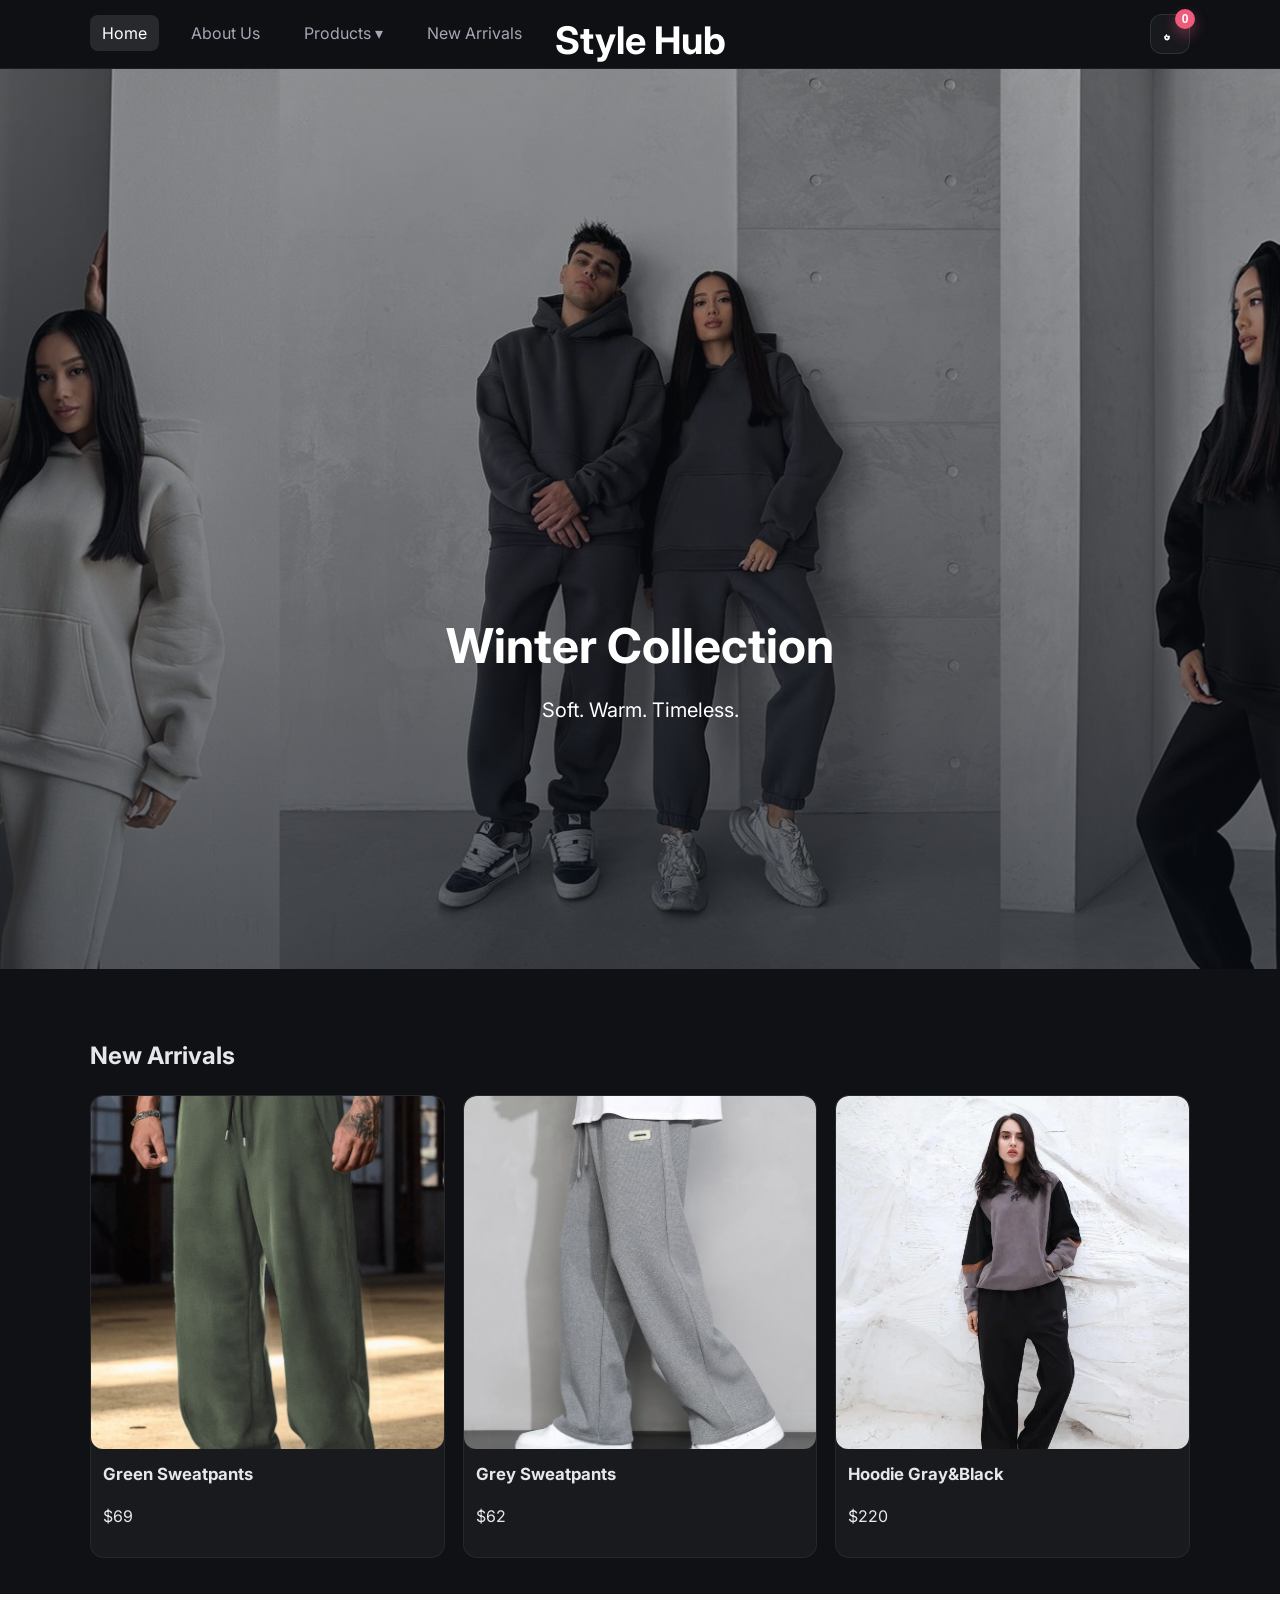
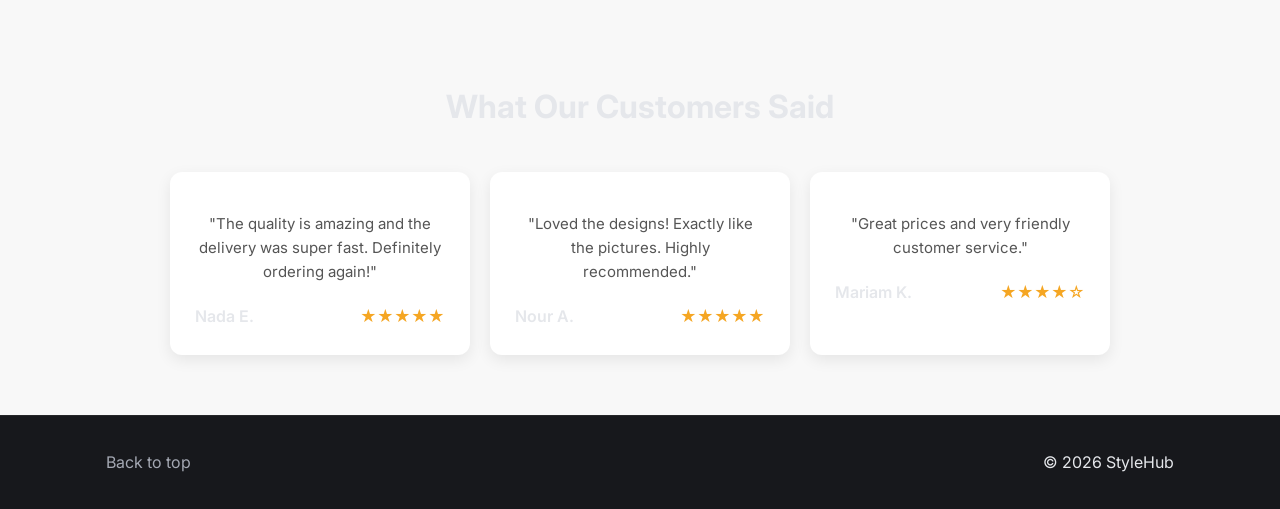
<file: index.html>
<!DOCTYPE html> 
<html lang="en"> 
<head>
  <meta charset="UTF-8"> 
  <meta name="viewport" content="width=device-width, initial-scale=1"> 
  <title>StyleHub Clothing</title> 

  <meta name="description" content="StyleHub — modern clothing for men, women, and kids with great deals."> 
  <meta name="keywords" content="clothing, fashion, apparel, men, women, shop"> 
  
  <meta property="og:title" content="StyleHub Clothing"> 
  <meta property="og:description" content="Discover modern clothing and special offers at StyleHub."> 
  <meta property="og:type" content="website"> 
  
  <link rel="preconnect" href="https://fonts.googleapis.com"> 
  <link rel="preconnect" href="https://fonts.gstatic.com" crossorigin> 
  <link href="https://fonts.googleapis.com/css2?family=Inter:wght@400;600;700&display=swap" rel="stylesheet">
  <link rel="stylesheet" href="styles/home.css">

</head>
<body> 
  <header class="site-header">
    <div class="container header-inner">
      
      <input type="checkbox" id="nav-toggle" class="nav-toggle">
      <label for="nav-toggle" class="hamburger" aria-label="Toggle navigation" aria-controls="primary-navigation" aria-expanded="false">
        <span></span><span></span><span></span>
      </label>
      <nav id="primary-navigation" class="nav">
        <ul class="nav-links">
          <li><a href="index.html" class="active">Home</a></li>
          <li><a href="about.html">About Us</a></li>
          <li class="dropdown">
  <a href="#">Products ▾</a>
  <ul class="dropdown-menu">
    <li><a href="products.html">Hoodies</a></li>
    <li><a href="sweatpants.html">Sweatpants</a></li>
  </ul>
</li>
          <li><a href="#new-arrivals">New Arrivals</a></li> 
        </ul>
        <a href="index.html" class="logo">Style Hub</a>
      </nav>
      <div class="header-actions">
        <button class="cart-button" id="cart-button" aria-label="Open cart" aria-haspopup="dialog">
          <span class="cart-icon" aria-hidden="true"></span>
          <span class="cart-count" id="cart-count" aria-live="polite">0</span>
        </button>
      </div>
    </div>
  </header>

  <main>
   <section class="hero">
     <div class="hero-content">
       <h1>Winter Collection</h1>
       <p>Soft. Warm. Timeless.</p>
     </div>
  </section>

    <nav class="inpage-nav container" aria-label="Page navigation"></nav>
    <section id="new-arrivals" class="section container">
      <h2>New Arrivals</h2>
      <div class="grid cards">
        <article class="card">
          <img src="pictures/green sweatpants.jpg" alt="Green Sweatpants" loading="lazy" decoding="async" fetchpriority="low">
          <div class="card-body">
            <h3>Green Sweatpants</h3>
            <p>$69</p>
          </div>
        </article>
        <article class="card">
          <img src="pictures/grey.jfif" alt="Grey Sweatpants" loading="lazy" decoding="async" fetchpriority="low">
          <div class="card-body">
            <h3>Grey Sweatpants</h3>
            <p>$62</p>
          </div>
        </article>
        <article class="card">
          <img src="pictures/هودى4.webp" alt="Grey Hoodie" loading="lazy" decoding="async" fetchpriority="low">
          <div class="card-body">
            <h3>Hoodie Gray&Black</h3>
            <p>$220</p>
          </div>
        </article>
      </div>
    </section>
    <section class="reviews">

  <h2>What Our Customers Said</h2>

  <div class="reviews-container" id="reviewsContainer">
  </div>

</section>

   
  </main>

  <footer class="site-footer">
    <div class="container footer-inner">
      <a href="#top" class="back-to-top">Back to top</a>
      <p>© <span id="year"></span> StyleHub</p>
    </div>
  </footer>
  
  <div id="toast" class="toast" aria-live="polite" aria-atomic="true"></div>
  
  <div class="cart-overlay" id="cart-overlay"></div>
  
  <aside class="cart-drawer" id="cart-drawer" role="dialog" aria-modal="true" aria-labelledby="cart-title">
    <div class="cart-header">
      <h2 id="cart-title">Your Cart</h2>
      <button class="btn btn-outline" id="cart-close">Close</button>
    </div>
    <div class="cart-items" id="cart-items">
      <div class="cart-empty" id="cart-empty">Your cart is empty.</div>
    </div>
    <div class="cart-footer">
      <div class="cart-total" id="cart-total">Total: $0</div>
      <button class="btn btn-primary" id="checkout-btn">Checkout</button>
    </div>
  </aside>
  
  <script src="scripts/home.js"></script>
</body>
</html>
</file>
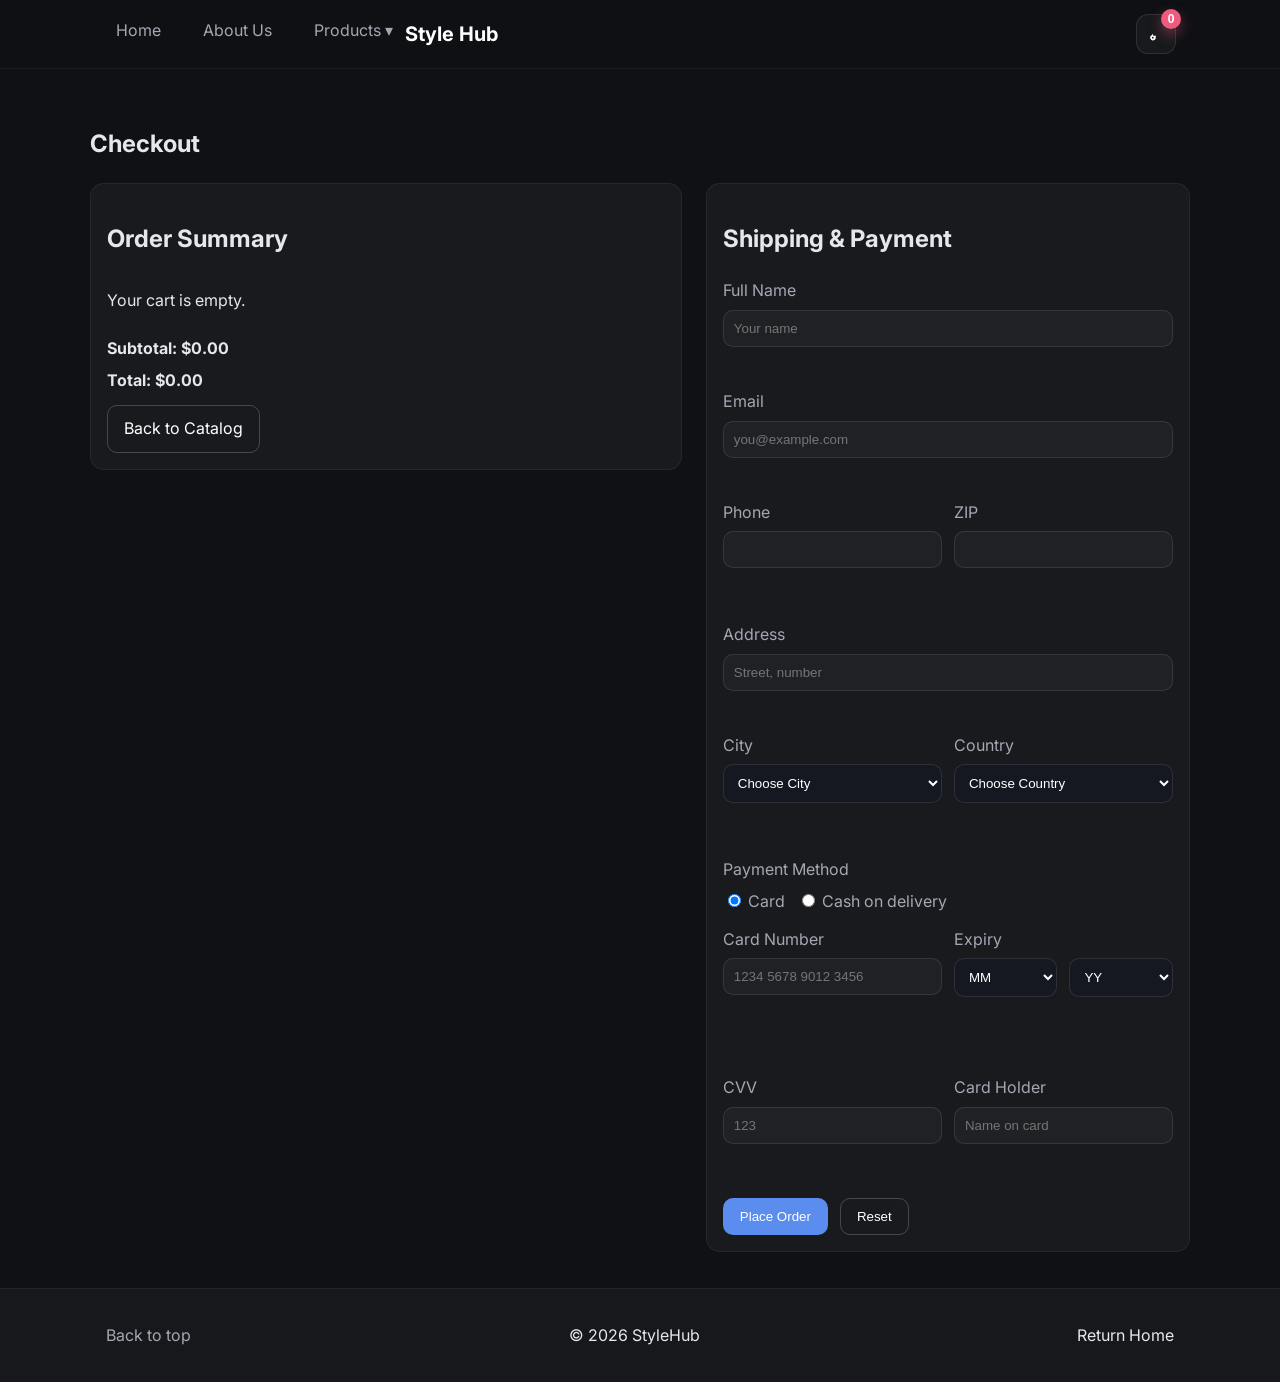
<file: checkout.html>
<!DOCTYPE html>
<html lang="en">
<head>
  <meta charset="UTF-8">
  <meta name="viewport" content="width=device-width, initial-scale=1">
  <title>Checkout • StyleHub Clothing</title>
  <meta name="description" content="Complete your StyleHub order.">
  <meta property="og:title" content="StyleHub Checkout">
  <meta property="og:type" content="website">
  
  <link rel="preconnect" href="https://fonts.googleapis.com">
  <link rel="preconnect" href="https://fonts.gstatic.com" crossorigin>
  <link href="https://fonts.googleapis.com/css2?family=Inter:wght@400;600;700&display=swap" rel="stylesheet">
  <link rel="stylesheet" href="styles/checkout.css">
  
</head>
<body>
  <header class="site-header">
    <div class="container header-inner">
      
      
      <input type="checkbox" id="nav-toggle" class="nav-toggle">
      
      <label for="nav-toggle" class="hamburger" aria-label="Toggle navigation" aria-controls="primary-navigation" aria-expanded="false">
        <span></span><span></span><span></span>
      </label>
      
      <nav id="primary-navigation" class="nav">
        <ul class="nav-links">
          <li><a href="index.html">Home</a></li>
          <li><a href="about.html">About Us</a></li>
          <li class="dropdown">
            <a href="#">Products ▾</a>
              <ul class="dropdown-menu">
              <li><a href="products.html">Hoodies</a></li>
              <li><a href="sweatpants.html">Sweatpants</a></li>
              </ul>
          </li>
        </ul>
        <a href="index.html" class="logo">Style Hub</a>
      </nav>
      
      <div class="header-actions">
        <button class="cart-button" id="cart-button" aria-label="Open cart" aria-haspopup="dialog">
          <span class="cart-icon" aria-hidden="true"></span>
          <span class="cart-count" id="cart-count" aria-live="polite">0</span>
        </button>
      </div>
    </div>
  </header>

  <main>
    <section class="section container" aria-labelledby="co-title">
      <h1 id="co-title">Checkout</h1>
      
      <div class="checkout-grid">
        <div class="panel">
          <h2>Order Summary</h2>
          <div id="order-items"></div>
          <div class="summary-total" id="order-total"></div>
          <div style="margin-top:12px;display:flex;gap:12px">
            <a class="btn btn-outline" href="products.html">Back to Catalog</a>
          </div>
        </div>
        
        <form id="checkout-form" class="panel" novalidate>
          <h2>Shipping & Payment</h2>
          
          <div class="field">
            <label for="name">Full Name</label>
            <input id="name" class="input" type="text" placeholder="Your name" tabindex="1">
            <div id="name-error" class="error" aria-live="polite"></div>
          </div>
          
          <div class="field">
            <label for="email">Email</label>
            <input id="email" class="input" type="email" placeholder="you@example.com" tabindex="2">
            <div id="email-error" class="error" aria-live="polite"></div>
          </div>
          
          <div class="field inline">
            <div class="field">
              <label for="phone">Phone</label>
              <input id="phone" class="input" type="tel" placeholder="" tabindex="3">
              <div id="phone-error" class="error" aria-live="polite"></div>
            </div>
            <div class="field">
              <label for="zip">ZIP</label>
              <input id="zip" class="input" type="text" placeholder="" tabindex="4">
              <div id="zip-error" class="error" aria-live="polite"></div>
            </div>
          </div>
          
          <div class="field">
            <label for="address">Address</label>
            <input id="address" class="input" type="text" placeholder="Street, number" tabindex="5">
            <div id="address-error" class="error" aria-live="polite"></div>
          </div>
          
          <div class="field inline">
            <div class="field">
              <label for="city">City</label>
              <select id="city" class="input" aria-label="Select city" tabindex="7">
                <option value="">Choose City</option>
              </select>
              <div id="city-error" class="error" aria-live="polite"></div>
            </div>
            <div class="field">
              <label for="country">Country</label>
              <select id="country" class="input" aria-label="Select country" tabindex="6">
                <option value="">Choose Country</option>
              </select>
              <div id="country-error" class="error" aria-live="polite"></div>
            </div>
          </div>
          
          <div class="field">
            <label>Payment Method</label>
            <div class="radio-group">
              <label>
                <input type="radio" name="pay" value="card" checked> Card
              </label>
              <label>
                <input type="radio" name="pay" value="cod"> Cash on delivery
              </label>
            </div>
          </div>
          
          <div id="card-fields" class="card-fields">
            <div class="field">
              <label for="card">Card Number</label>
              <input id="card" class="input" type="text" placeholder="1234 5678 9012 3456" tabindex="8" inputmode="numeric" autocomplete="cc-number">
              <div id="card-error" class="error" aria-live="polite"></div>
            </div>
            <div class="field">
              <label for="exp-month">Expiry</label>
              <div class="field inline">
                <div class="field">
                  <select id="exp-month" class="input" aria-label="Expiry month" tabindex="9"></select>
                </div>
                <div class="field">
                  <select id="exp-year" class="input" aria-label="Expiry year" tabindex="20"></select>
                </div>
              </div>
              <div id="exp-error" class="error" aria-live="polite"></div>
            </div>
            <div class="field">
              <label for="cvv">CVV</label>
              <input id="cvv" class="input" type="text" placeholder="123" tabindex="11" inputmode="numeric" autocomplete="cc-csc">
              <div id="cvv-error" class="error" aria-live="polite"></div>
            </div>
            <div class="field">
              <label for="holder">Card Holder</label>
              <input id="holder" class="input" type="text" placeholder="Name on card" tabindex="12" autocomplete="cc-name">
              <div id="holder-error" class="error" aria-live="polite"></div>
            </div>
          </div>
          
          <div style="margin-top:12px">
            <button id="place-order" type="submit" class="btn btn-primary" tabindex="13">Place Order</button>
            <button id="reset-form" type="button" class="btn btn-outline" style="margin-inline-start:8px">Reset</button>
          </div>
        </form>
      </div>
    </section>
  </main>

  <footer class="site-footer">
    <div class="container footer-inner">
      <a href="#top" class="back-to-top">Back to top</a>
      <p>© <span id="year"></span> StyleHub</p>
      <a href="index.html">Return Home</a>
    </div>
  </footer>

  <div id="toast" class="toast" aria-live="polite" aria-atomic="true"></div>
  
  <script src="scripts/checkout.js"></script>
</body>
</html>
</file>
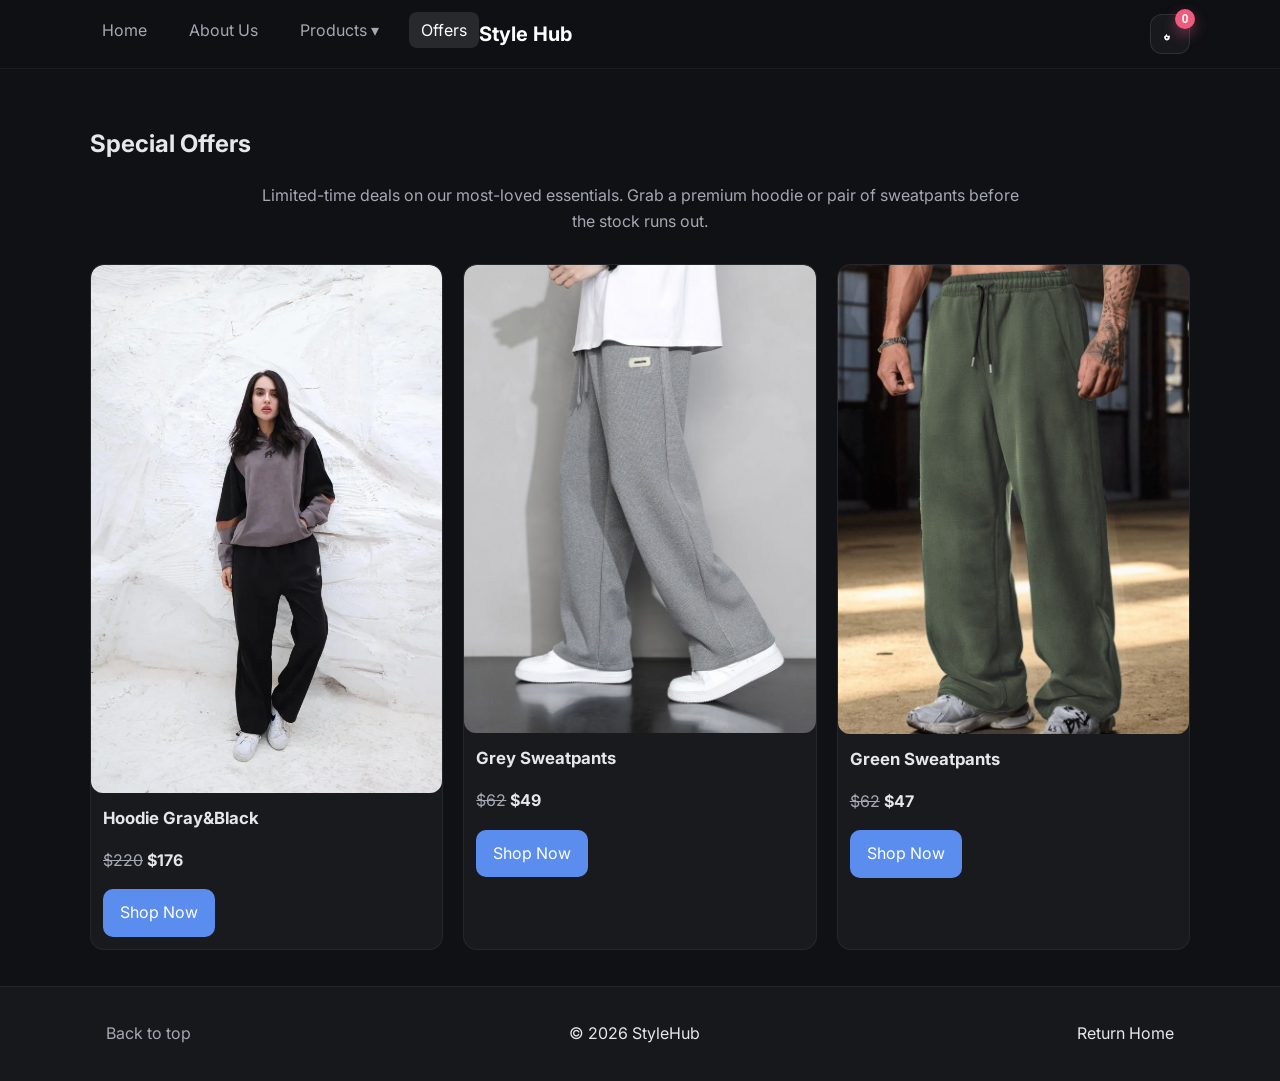
<file: offers.html>
<!DOCTYPE html>
<html lang="en">
<head>
  <meta charset="UTF-8">
  <meta name="viewport" content="width=device-width, initial-scale=1">
  <title>Special Offers • StyleHub Clothing</title>
  <meta name="description" content="Discover StyleHub special offers on premium hoodies and sweatpants.">
  <meta property="og:title" content="StyleHub Special Offers">
  <meta property="og:type" content="website">
  <link rel="preconnect" href="https://fonts.googleapis.com">
  <link rel="preconnect" href="https://fonts.gstatic.com" crossorigin>
  <link href="https://fonts.googleapis.com/css2?family=Inter:wght@400;600;700&display=swap" rel="stylesheet">
  <link rel="stylesheet" href="styles/about.css">
</head>
<body>
  <header class="site-header">
    <div class="container header-inner">
      <input type="checkbox" id="nav-toggle" class="nav-toggle">
      <label for="nav-toggle" class="hamburger" aria-label="Toggle navigation" aria-controls="primary-navigation" aria-expanded="false">
        <span></span><span></span><span></span>
      </label>
      <nav id="primary-navigation" class="nav">
        <ul class="nav-links">
          <li><a href="index.html">Home</a></li>
          <li><a href="about.html">About Us</a></li>
          <li class="dropdown">
            <a href="#">Products ▾</a>
            <ul class="dropdown-menu">
              <li><a href="products.html">Hoodies</a></li>
              <li><a href="sweatpants.html">Sweatpants</a></li>
            </ul>
          </li>
          <li><a href="offers.html" class="active">Offers</a></li>
        </ul>
        <a href="index.html" class="logo">Style Hub</a>
      </nav>
      <div class="header-actions">
        <button class="cart-button" id="cart-button" aria-label="Open cart" aria-haspopup="dialog">
          <span class="cart-icon" aria-hidden="true"></span>
          <span class="cart-count" id="cart-count" aria-live="polite">0</span>
        </button>
      </div>
    </div>
  </header>

  <main>
    <section class="section container" aria-labelledby="offers-title">
      <h1 id="offers-title">Special Offers</h1>
      <p style="text-align: center; max-width: 760px; margin: 0 auto 30px; color: var(--muted);">
        Limited-time deals on our most-loved essentials. Grab a premium hoodie or pair of sweatpants before the stock runs out.
      </p>

      <div class="grid cards" style="grid-template-columns: repeat(auto-fit, minmax(240px, 1fr)); gap: 20px;">
        <article class="card">
          <img src="pictures/هودى4.webp" alt="Hoodie Gray&Black offer" loading="lazy">
          <div class="card-body">
            <h3>Hoodie Gray&Black</h3>
            <p><span style="text-decoration: line-through; color: var(--muted);">$220</span> <strong>$176</strong></p>
            <a href="products.html" class="btn btn-primary">Shop Now</a>
          </div>
        </article>

        <article class="card">
          <img src="pictures/grey.jfif" alt="Grey Sweatpants offer" loading="lazy">
          <div class="card-body">
            <h3>Grey Sweatpants</h3>
            <p><span style="text-decoration: line-through; color: var(--muted);">$62</span> <strong>$49</strong></p>
            <a href="sweatpants.html" class="btn btn-primary">Shop Now</a>
          </div>
        </article>

        <article class="card">
          <img src="pictures/green.jpeg" alt="Green Sweatpants offer" loading="lazy">
          <div class="card-body">
            <h3>Green Sweatpants</h3>
            <p><span style="text-decoration: line-through; color: var(--muted);">$62</span> <strong>$47</strong></p>
            <a href="sweatpants.html" class="btn btn-primary">Shop Now</a>
          </div>
        </article>
      </div>
    </section>
  </main>

  <footer class="site-footer">
    <div class="container footer-inner">
      <a href="#top" class="back-to-top">Back to top</a>
      <p>© <span id="year"></span> StyleHub</p>
      <a href="index.html">Return Home</a>
    </div>
  </footer>

  <div id="toast" class="toast" aria-live="polite" aria-atomic="true"></div>

  <div class="cart-overlay" id="cart-overlay"></div>
  <aside class="cart-drawer" id="cart-drawer" role="dialog" aria-modal="true" aria-labelledby="cart-title">
    <div class="cart-header">
      <h2 id="cart-title">Your Cart</h2>
      <button class="btn btn-outline" id="cart-close">Close</button>
    </div>
    <div class="cart-items" id="cart-items">
      <div class="cart-empty" id="cart-empty">Your cart is empty.</div>
    </div>
    <div class="cart-footer">
      <div class="cart-total" id="cart-total">Total: $0</div>
      <button class="btn btn-primary" id="checkout-btn">Checkout</button>
    </div>
  </aside>

  <script src="scripts/home.js"></script>
</body>
</html>
</file>
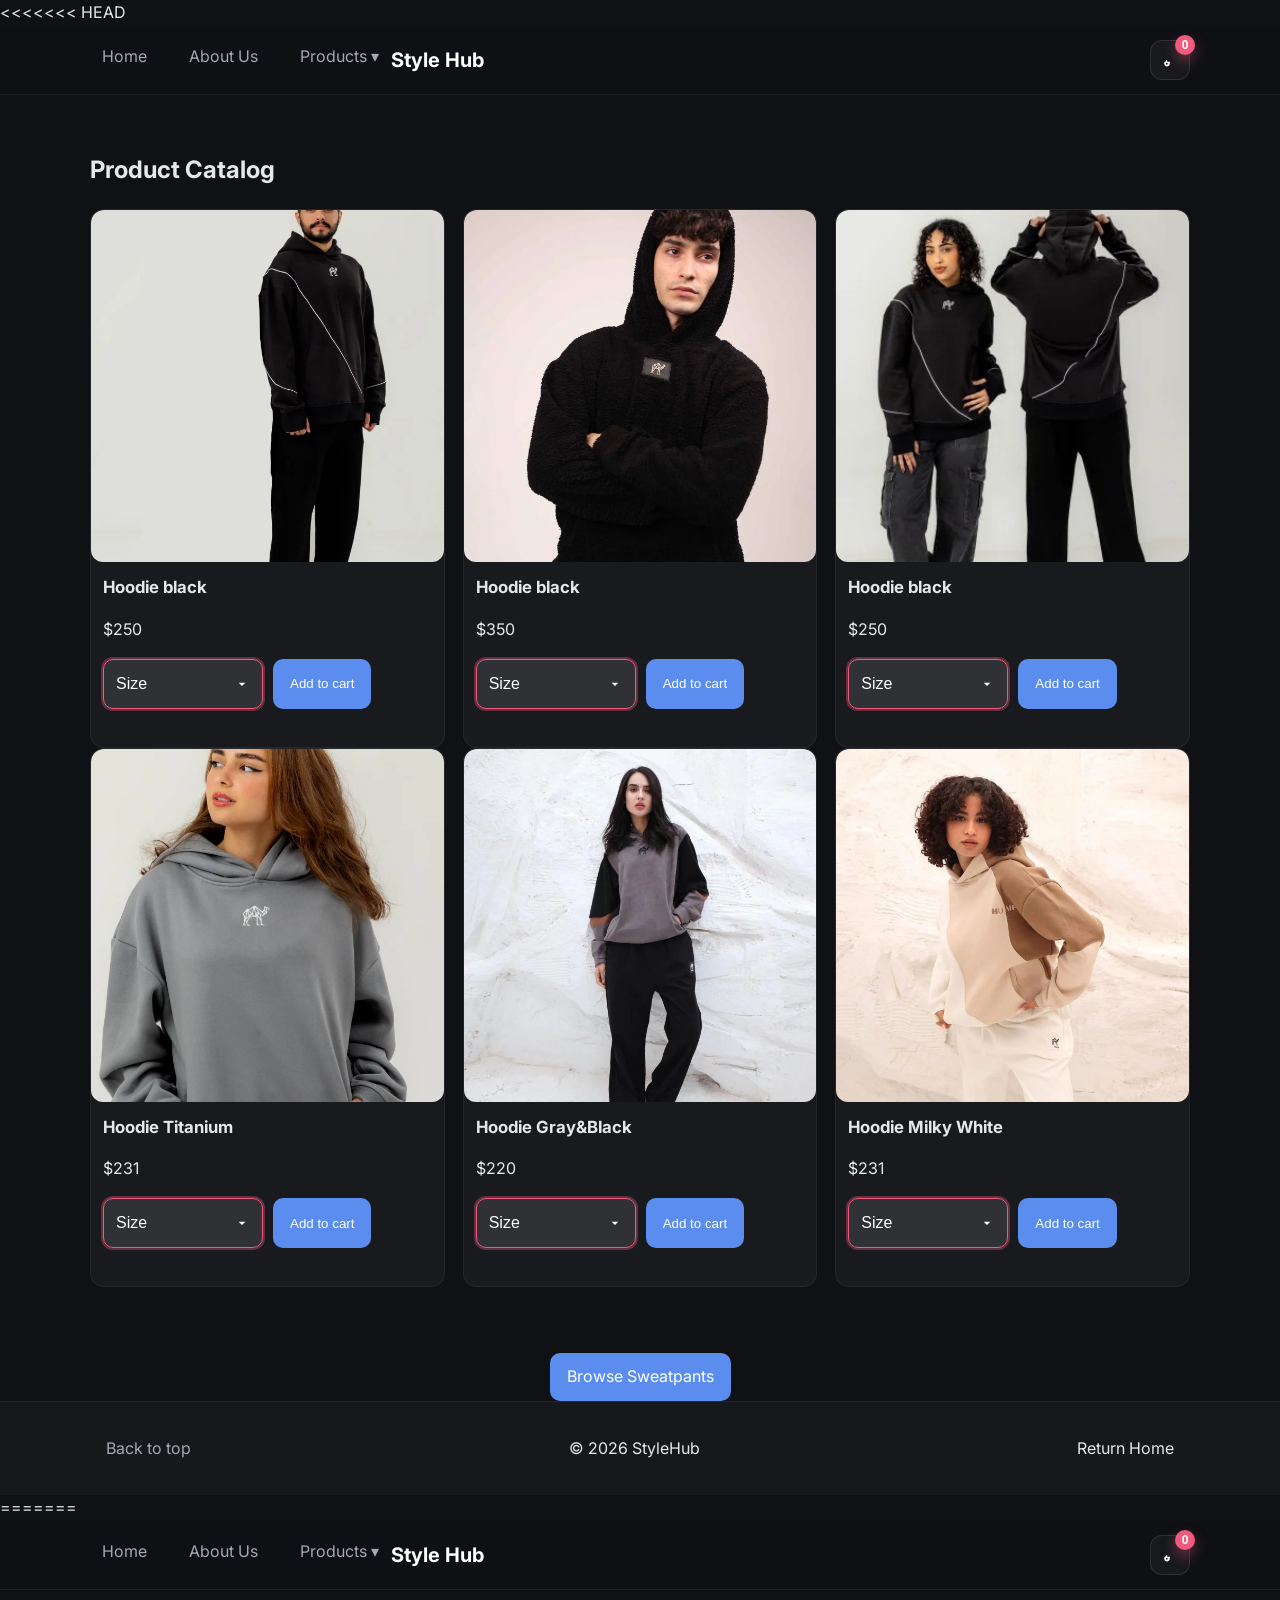
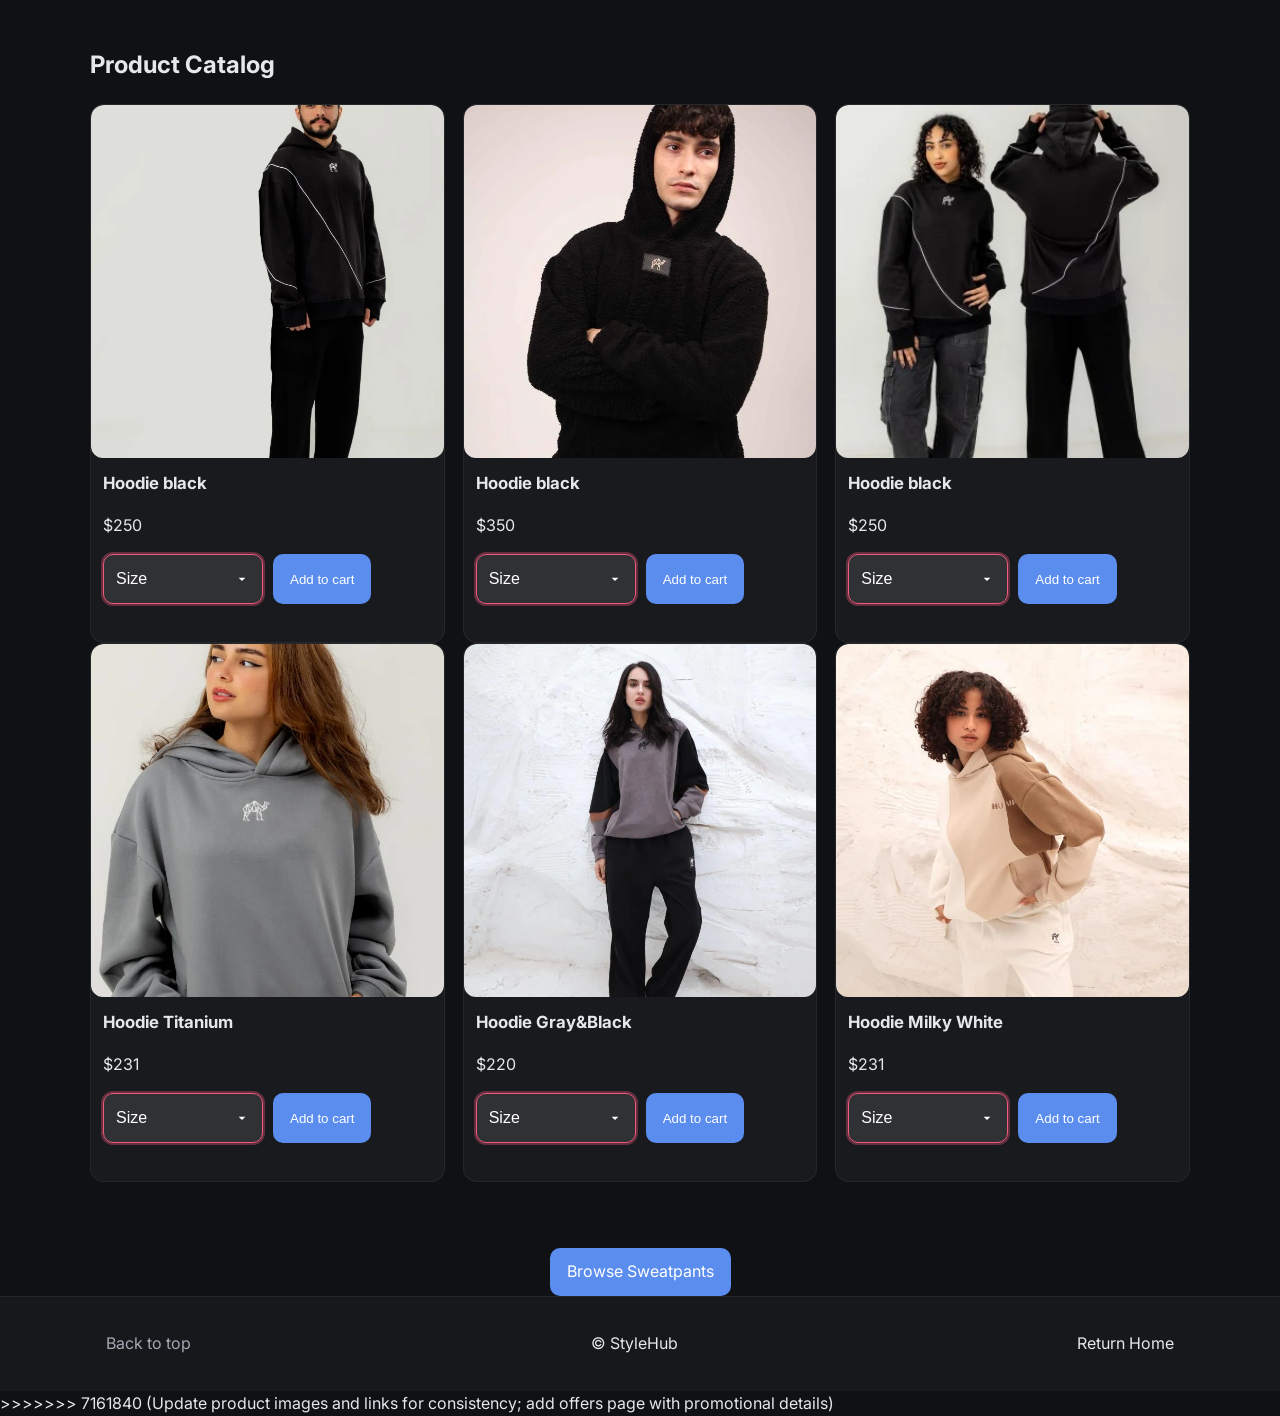
<file: products.html>
<<<<<<< HEAD
<!DOCTYPE html>
<html lang="en">
<head>
  <meta charset="UTF-8">
  <meta name="viewport" content="width=device-width, initial-scale=1">
  <title>Products • StyleHub Clothing</title>
  <meta name="description" content="Browse StyleHub products across Men, Women, and Kids.">
  <meta name="keywords" content="clothing catalog, fashion products, apparel">
  <meta property="og:title" content="StyleHub Products">
  <meta property="og:type" content="website">
  <link rel="preconnect" href="https://fonts.googleapis.com">
  <link rel="preconnect" href="https://fonts.gstatic.com" crossorigin>
  <link href="https://fonts.googleapis.com/css2?family=Inter:wght@400;600;700&display=swap" rel="stylesheet">
  <link rel="stylesheet" href="styles/products.css">
</head>
<body>
  
  <header class="site-header">
    <div class="container header-inner">
      <input type="checkbox" id="nav-toggle" class="nav-toggle">
      <label for="nav-toggle" class="hamburger" aria-label="Toggle navigation" aria-controls="primary-navigation" aria-expanded="false">
        <span></span><span></span><span></span>
      </label>
      <nav id="primary-navigation" class="nav">
        <ul class="nav-links">
          <li><a href="index.html" >Home</a></li>
          <li><a href="about.html">About Us</a></li>
          <li class="dropdown">
            <a href="#">Products ▾</a>
            <ul class="dropdown-menu">
              <li><a href="products.html" class="active">Hoodies</a></li>
              <li><a href="sweatpants.html">Sweatpants</a></li>
            </ul>
          </li>
        </ul>
        <a href="index.html" class="logo">Style Hub</a>
      </nav>
      <div class="header-actions">
        <button class="cart-button" id="cart-button" aria-label="Open cart" aria-haspopup="dialog">
          <span class="cart-icon" aria-hidden="true"></span>
          <span class="cart-count" id="cart-count" aria-live="polite">0</span>
        </button>
      </div>
    </div>
  </header>

  <main>
    <section class="section container" aria-labelledby="catalog-title">
      <h1 id="catalog-title">Product Catalog</h1>
      
      <section id="Hoodies" class="catalog-section">
      
  <div class="grid cards" data-category="Hoodies">
          <article class="card product" data-category="Hoodies">
            <img src="pictures/هودى 6.webp" alt="Men's classic tee" loading="lazy" decoding="async" fetchpriority="low">
            <div class="card-body">
              <h3>Hoodie black </h3>
              <p>$250</p>
              <div class="controls">
                <select class="size" aria-label="Select size">
                  <option value="">Size</option>
                  <option>S</option>
                  <option>M</option>
                  <option>L</option>
                  <option>XL</option>
                </select>
                <button class="btn btn-primary add-to-cart" data-product="Classic Tee" data-price="25">Add to cart</button>
              </div>
              <div class="error" aria-live="polite"></div>
            </div>
          </article>
          
          <article class="card product" data-category="Hoodies">
            <img src="pictures/هودى3.webp" alt="Men's denim jacket" loading="lazy" decoding="async" fetchpriority="low">
            <div class="card-body">
              <h3>Hoodie black</h3>
              <p>$350</p>
              <div class="controls">
                <select class="size" aria-label="Select size">
                  <option value="">Size</option>
                  <option>S</option>
                  <option>M</option>
                  <option>L</option>
                  <option>XL</option>
                </select>
                <button class="btn btn-primary add-to-cart" data-product="Denim Jacket" data-price="69">Add to cart</button>
              </div>
              <div class="error" aria-live="polite"></div>
            </div>
          </article>
          
          <article class="card product" data-category="Hoodies">
            <img src="pictures/هودى 1.webp" alt="Men's chinos" loading="lazy" decoding="async" fetchpriority="low">
            <div class="card-body">
              <h3>Hoodie black</h3>
              <p>$250</p>
              <div class="controls">
                <select class="size" aria-label="Select size">
                  <option value="">Size</option>
                  <option>S</option>
                  <option>M</option>
                  <option>L</option>
                  <option>XL</option>
                </select>
                <button class="btn btn-primary add-to-cart" data-product="Chinos" data-price="49">Add to cart</button>
              </div>
              <div class="error" aria-live="polite"></div>
            </div>
          </article>
        </div>
      </section>

          <div class="grid cards" data-category="Hoodies">
          <article class="card product" data-category="Hoodies">
            <img src="pictures/دهودى2.webp" alt="Women's cardigan" loading="lazy" decoding="async" fetchpriority="low">
            <div class="card-body">
              <h3>Hoodie Titanium</h3>
              <p>$231</p>
              <div class="controls">
                <select class="size" aria-label="Select size">
                  <option value="">Size</option>
                  <option>S</option>
                  <option>M</option>
                  <option>L</option>
                  <option>XL</option>
                </select>
                <button class="btn btn-primary add-to-cart" data-product="Cardigan" data-price="59">Add to cart</button>
              </div>
              <div class="error" aria-live="polite"></div>
            </div>
          </article>
          
          <article class="card product" data-category="Hoodies">
            <img src="pictures/هودى4.webp" alt="Women's summer dress" loading="lazy" decoding="async" fetchpriority="low">
            <div class="card-body">
              <h3>Hoodie Gray&Black</h3>
              <p>$220</p>
              <div class="controls">
                <select class="size" aria-label="Select size">
                  <option value="">Size</option>
                  <option>S</option>
                  <option>M</option>
                  <option>L</option>
                  <option>XL</option>
                </select>
                <button class="btn btn-primary add-to-cart" data-product="Summer Dress" data-price="79">Add to cart</button>
              </div>
              <div class="error" aria-live="polite"></div>
            </div>
          </article>
          
          <article class="card product" data-category="Hoodies">
            <img src="pictures/هودى6.webp" alt="Women's blouse" loading="lazy" decoding="async" fetchpriority="low">
            <div class="card-body">
              <h3>Hoodie Milky White</h3>
              <p>$231</p>
              <div class="controls">
                <select class="size" aria-label="Select size">
                  <option value="">Size</option>
                  <option>S</option>
                  <option>M</option>
                  <option>L</option>
                  <option>XL</option>
                </select>
                <button class="btn btn-primary add-to-cart" data-product="Blouse" data-price="45">Add to cart</button>
              </div>
              <div class="error" aria-live="polite"></div>
            </div>
          </article>
        </div>
      </section>

    </section>
    <div style="text-align: center; margin-top: 30px;">
        <a class="btn btn-primary" href="Sweatpants.html">Browse Sweatpants</a>
      </div>
    </section>
  </main>

  <footer class="site-footer">
    <div class="container footer-inner">
      <a href="#top" class="back-to-top">Back to top</a>
      <p>© <span id="year"></span> StyleHub</p>
      <a href="index.html">Return Home</a>
    </div>
  </footer>

  <div id="toast" class="toast" aria-live="polite" aria-atomic="true"></div>
  
  <div class="cart-overlay" id="cart-overlay"></div>
  
  <aside class="cart-drawer" id="cart-drawer" role="dialog" aria-modal="true" aria-labelledby="cart-title">
    <div class="cart-header">
      <h2 id="cart-title">Your Cart</h2>
      <button class="btn btn-outline" id="cart-close">Close</button>
    </div>
    
    <div class="cart-items" id="cart-items">
      <div class="cart-empty" id="cart-empty">Your cart is empty.</div>
    </div>
    
    <div class="cart-footer">
      <div class="cart-total" id="cart-total">Total: $0</div>
      <button class="btn btn-primary" id="checkout-btn">Checkout</button>
    </div>
  </aside>
  
  <script src="scripts/products.js"></script>
</body>
</html>
=======
<!DOCTYPE html>
<html lang="en">
<head>
  <meta charset="UTF-8">
  <meta name="viewport" content="width=device-width, initial-scale=1">
  <title>Products • StyleHub Clothing</title>
  <meta name="description" content="Browse StyleHub products across Men, Women, and Kids.">
  <meta name="keywords" content="clothing catalog, fashion products, apparel">
  <meta property="og:title" content="StyleHub Products">
  <meta property="og:type" content="website">
  <link rel="preconnect" href="https://fonts.googleapis.com">
  <link rel="preconnect" href="https://fonts.gstatic.com" crossorigin>
  <link href="https://fonts.googleapis.com/css2?family=Inter:wght@400;600;700&display=swap" rel="stylesheet">
  <link rel="stylesheet" href="styles/products.css">
</head>
<body>
  
  <header class="site-header">
    <div class="container header-inner">
      <input type="checkbox" id="nav-toggle" class="nav-toggle">
      <label for="nav-toggle" class="hamburger" aria-label="Toggle navigation" aria-controls="primary-navigation" aria-expanded="false">
        <span></span><span></span><span></span>
      </label>
      <nav id="primary-navigation" class="nav">
        <ul class="nav-links">
          <li><a href="index.html" >Home</a></li>
          <li><a href="about.html">About Us</a></li>
          <li class="dropdown">
            <a href="#">Products ▾</a>
            <ul class="dropdown-menu">
              <li><a href="products.html" class="active">Hoodies</a></li>
              <li><a href="sweatpants.html">Sweatpants</a></li>
            </ul>
          </li>
        </ul>
        <a href="index.html" class="logo">Style Hub</a>
      </nav>
      <div class="header-actions">
        <button class="cart-button" id="cart-button" aria-label="Open cart" aria-haspopup="dialog">
          <span class="cart-icon" aria-hidden="true"></span>
          <span class="cart-count" id="cart-count" aria-live="polite">0</span>
        </button>
      </div>
    </div>
  </header>

  <main>
    <section class="section container" aria-labelledby="catalog-title">
      <h1 id="catalog-title">Product Catalog</h1>
      
      <section id="Hoodies" class="catalog-section">
      
  <div class="grid cards" data-category="Hoodies">
          <article class="card product" data-category="Hoodies">
            <img src="pictures/هودى 6.webp" alt="Men's classic tee" loading="lazy" decoding="async" fetchpriority="low">
            <div class="card-body">
              <h3>Hoodie black </h3>
              <p>$250</p>
              <div class="controls">
                <select class="size" aria-label="Select size">
                  <option value="">Size</option>
                  <option>S</option>
                  <option>M</option>
                  <option>L</option>
                  <option>XL</option>
                </select>
                <button class="btn btn-primary add-to-cart" data-product="Classic Tee" data-price="25">Add to cart</button>
              </div>
              <div class="error" aria-live="polite"></div>
            </div>
          </article>
          
          <article class="card product" data-category="Hoodies">
            <img src="pictures/هودى3.webp" alt="Men's denim jacket" loading="lazy" decoding="async" fetchpriority="low">
            <div class="card-body">
              <h3>Hoodie black</h3>
              <p>$350</p>
              <div class="controls">
                <select class="size" aria-label="Select size">
                  <option value="">Size</option>
                  <option>S</option>
                  <option>M</option>
                  <option>L</option>
                  <option>XL</option>
                </select>
                <button class="btn btn-primary add-to-cart" data-product="Denim Jacket" data-price="69">Add to cart</button>
              </div>
              <div class="error" aria-live="polite"></div>
            </div>
          </article>
          
          <article class="card product" data-category="Hoodies">
            <img src="pictures/هودى 1.webp" alt="Men's chinos" loading="lazy" decoding="async" fetchpriority="low">
            <div class="card-body">
              <h3>Hoodie black</h3>
              <p>$250</p>
              <div class="controls">
                <select class="size" aria-label="Select size">
                  <option value="">Size</option>
                  <option>S</option>
                  <option>M</option>
                  <option>L</option>
                  <option>XL</option>
                </select>
                <button class="btn btn-primary add-to-cart" data-product="Chinos" data-price="49">Add to cart</button>
              </div>
              <div class="error" aria-live="polite"></div>
            </div>
          </article>
        </div>
      </section>

          <div class="grid cards" data-category="Hoodies">
          <article class="card product" data-category="Hoodies">
            <img src="pictures/دهودى2.webp" alt="Women's cardigan" loading="lazy" decoding="async" fetchpriority="low">
            <div class="card-body">
              <h3>Hoodie Titanium</h3>
              <p>$231</p>
              <div class="controls">
                <select class="size" aria-label="Select size">
                  <option value="">Size</option>
                  <option>S</option>
                  <option>M</option>
                  <option>L</option>
                  <option>XL</option>
                </select>
                <button class="btn btn-primary add-to-cart" data-product="Cardigan" data-price="59">Add to cart</button>
              </div>
              <div class="error" aria-live="polite"></div>
            </div>
          </article>
          
          <article class="card product" data-category="Hoodies">
            <img src="pictures/هودى4.webp" alt="Women's summer dress" loading="lazy" decoding="async" fetchpriority="low">
            <div class="card-body">
              <h3>Hoodie Gray&Black</h3>
              <p>$220</p>
              <div class="controls">
                <select class="size" aria-label="Select size">
                  <option value="">Size</option>
                  <option>S</option>
                  <option>M</option>
                  <option>L</option>
                  <option>XL</option>
                </select>
                <button class="btn btn-primary add-to-cart" data-product="Summer Dress" data-price="79">Add to cart</button>
              </div>
              <div class="error" aria-live="polite"></div>
            </div>
          </article>
          
          <article class="card product" data-category="Hoodies">
            <img src="pictures/هودى6.webp" alt="Women's blouse" loading="lazy" decoding="async" fetchpriority="low">
            <div class="card-body">
              <h3>Hoodie Milky White</h3>
              <p>$231</p>
              <div class="controls">
                <select class="size" aria-label="Select size">
                  <option value="">Size</option>
                  <option>S</option>
                  <option>M</option>
                  <option>L</option>
                  <option>XL</option>
                </select>
                <button class="btn btn-primary add-to-cart" data-product="Blouse" data-price="45">Add to cart</button>
              </div>
              <div class="error" aria-live="polite"></div>
            </div>
          </article>
        </div>
      </section>

    </section>
    <div style="text-align: center; margin-top: 30px;">
        <a class="btn btn-primary" href="sweatpants.html">Browse Sweatpants</a>
      </div>
    </section>
  </main>

  <footer class="site-footer">
    <div class="container footer-inner">
      <a href="#top" class="back-to-top">Back to top</a>
      <p>© <span id="year"></span> StyleHub</p>
      <a href="index.html">Return Home</a>
    </div>
  </footer>

  <div id="toast" class="toast" aria-live="polite" aria-atomic="true"></div>
  
  <div class="cart-overlay" id="cart-overlay"></div>
  
  <aside class="cart-drawer" id="cart-drawer" role="dialog" aria-modal="true" aria-labelledby="cart-title">
    <div class="cart-header">
      <h2 id="cart-title">Your Cart</h2>
      <button class="btn btn-outline" id="cart-close">Close</button>
    </div>
    
    <div class="cart-items" id="cart-items">
      <div class="cart-empty" id="cart-empty">Your cart is empty.</div>
    </div>
    
    <div class="cart-footer">
      <div class="cart-total" id="cart-total">Total: $0</div>
      <button class="btn btn-primary" id="checkout-btn">Checkout</button>
    </div>
  </aside>
  
  <script src="scripts/products.js"></script>
</body>
</html>
>>>>>>> 7161840 (Update product images and links for consistency; add offers page with promotional details)
</file>
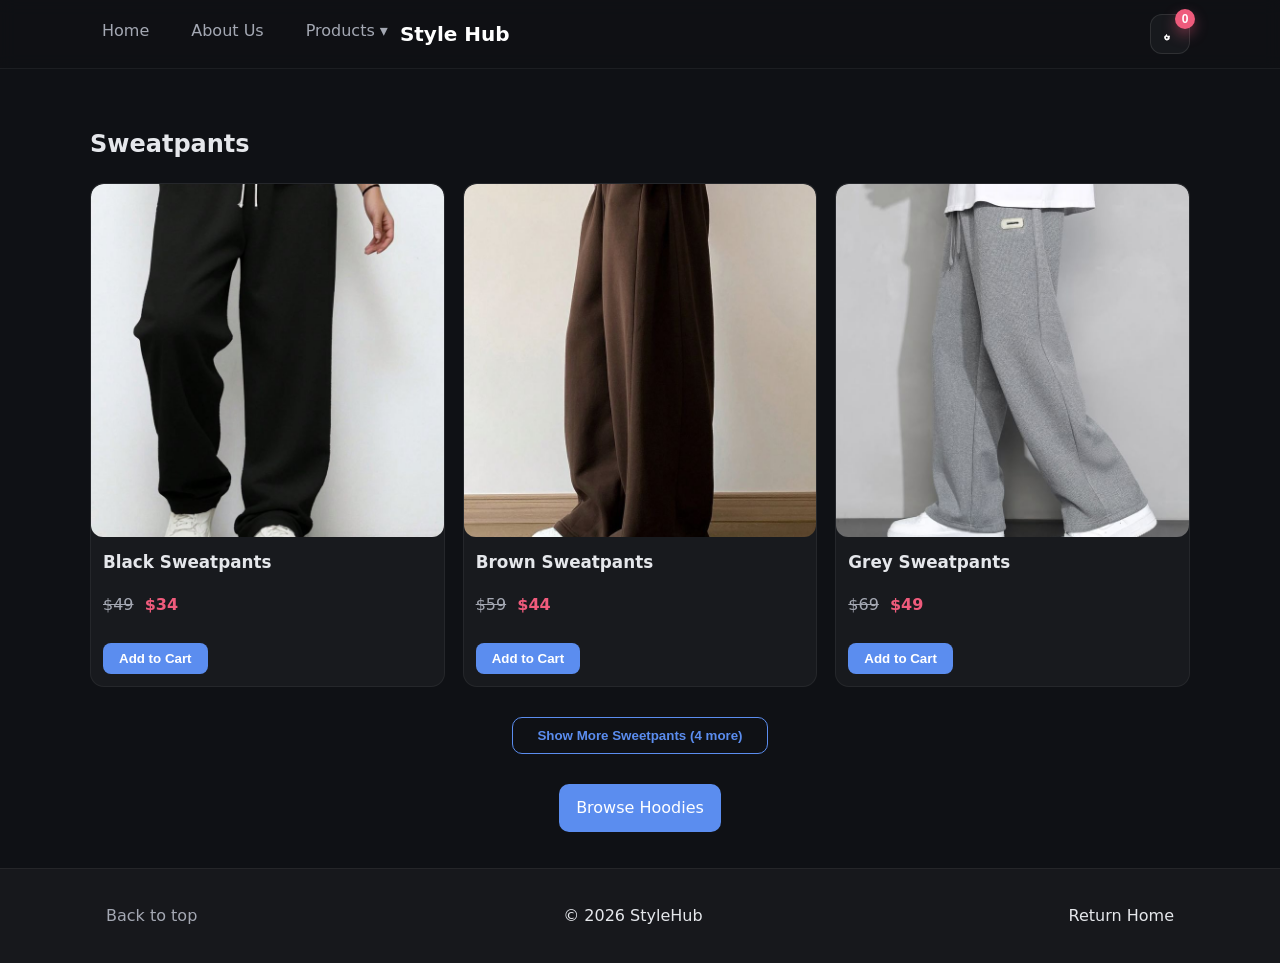
<file: sweatpants.html>
<!DOCTYPE html>
<html lang="en">
<head>
  <meta charset="UTF-8">
  <meta name="viewport" content="width=device-width, initial-scale=1">
  <title>Sweatpants</title>
  <meta name="description" content=" sweatpants ">
  <meta name="keywords" content="sweetpants deals, sweatpants sale, comfortable clothing, joggers">
  <meta property="og:title" content="StyleHub Sweetpants ">
  <meta property="og:type" content="website">
  <link rel="preconnect" href="https://fonts.googleapis.com">
  <link rel="preconnect" href="https://fonts.gstatic.com" crossorigin>
  <link rel="stylesheet" href="styles/sweatpants.css">
</head>
<body>
  <header class="site-header">
    <div class="container header-inner">
      <input type="checkbox" id="nav-toggle" class="nav-toggle">
      <label for="nav-toggle" class="hamburger" aria-label="Toggle navigation" aria-controls="primary-navigation" aria-expanded="false">
        <span></span><span></span><span></span>
      </label>
      <nav id="primary-navigation" class="nav">
        <ul class="nav-links">
          <li><a href="index.html" >Home</a></li>
          <li><a href="about.html">About Us</a></li>
          <li class="dropdown">
  <a href="#">Products ▾</a>
  <ul class="dropdown-menu">
    <li><a href="products.html">Hoodies</a></li>
    <li><a href="sweatpants.html" class="active">Sweatpants</a></li>
  </ul>
</li>
        </ul>
        <a href="index.html" class="logo">Style Hub</a>
      </nav>
      <div class="header-actions">
        <button class="cart-button" id="cart-button" aria-label="Open cart" aria-haspopup="dialog">
          <span class="cart-icon" aria-hidden="true"></span>
          <span class="cart-count" id="cart-count" aria-live="polite">0</span>
        </button>
      </div>
    </div>
  </header>
  <main>
    <section class="section container" aria-labelledby="offers-title">
      <h1 id="offers-title">Sweatpants</h1>
      <div class="grid cards">
        <article class="card">
          <img src="pictures/black.jpeg" alt="Black Sweatpants" loading="lazy" decoding="async" fetchpriority="low">
          <div class="card-body">
            <h3>Black Sweatpants</h3>
            <p><span class="price-old">$49</span> <span class="price-new">$34</span></p>
            <button class="add-to-cart-btn" data-product="Classic Gray Sweetpants" data-price="34">Add to Cart</button>
          </div>
        </article>
        
        <article class="card">
          <img src="pictures/brown.jfif" alt="Brown Sweatpants" loading="lazy" decoding="async" fetchpriority="low">
          <div class="card-body">
            <h3>Brown Sweatpants</h3>
            <p><span class="price-old">$59</span> <span class="price-new">$44</span></p>
            <button class="add-to-cart-btn" data-product="Brown Sweetpants" data-price="44">Add to Cart</button>
          </div>
        </article>
        
        <article class="card">
          <img src="pictures/grey.jfif" alt="Grey Sweatpants" loading="lazy" decoding="async" fetchpriority="low">
          <div class="card-body">
            <h3>Grey Sweatpants</h3>
            <p><span class="price-old">$69</span> <span class="price-new">$49</span></p>
            <button class="add-to-cart-btn" data-product="Grey Sweatpants" data-price="49">Add to Cart</button>
          </div>
        </article>
        
        <article class="card additional-product">
          <img src="pictures/darkgrey.jpg" alt="Dark Grey Sweatpants" loading="lazy" decoding="async" fetchpriority="low">
          <div class="card-body">
            <h3>Dark Grey Sweatpants</h3>
            <p><span class="price-old">$54</span> <span class="price-new">$39</span></p>
            <button class="add-to-cart-btn" data-product="Dark Grey Sweatpants" data-price="39">Add to Cart</button>
          </div>
        </article>
        
        <article class="card additional-product">
          <img src="pictures/green.jpeg" alt="Green Sweatpants" loading="lazy" decoding="async" fetchpriority="low">
          <div class="card-body">
            <h3>Green Sweatpants</h3>
            <p><span class="price-old">$62</span> <span class="price-new">$47</span></p>
            <button class="add-to-cart-btn" data-product="Green Sweatpants" data-price="47">Add to Cart</button>
          </div>
        </article>
        
        <article class="card additional-product">
          <img src="pictures/white.jpg" alt="White Sweatpants" loading="lazy" decoding="async" fetchpriority="low">
          <div class="card-body">
            <h3>White Sweatpants</h3>
            <p><span class="price-old">$79</span> <span class="price-new">$59</span></p>
            <button class="add-to-cart-btn" data-product="White Sweatpants" data-price="59">Add to Cart</button>
          </div>
        </article>
        
        <article class="card additional-product">
          <img src="pictures/navy.jpeg" alt="Navy Sweatpants" loading="lazy" decoding="async" fetchpriority="low">
          <div class="card-body">
            <h3>Navy Sweatpants</h3>
            <p><span class="price-old">$65</span> <span class="price-new">$52</span></p>
            <button class="add-to-cart-btn" data-product="Navy Sweatpants" data-price="52">Add to Cart</button>
          </div>
        </article>
      </div>
      
      <div class="show-more-container">
        <button class="show-more-btn" id="show-more-btn">Show More Sweetpants (4 more)</button>
      </div>
      
      <div style="text-align: center; margin-top: 30px;">
        <a class="btn btn-primary" href="products.html">Browse Hoodies</a>
      </div>
    </section>
  </main>

  <footer class="site-footer">
    <div class="container footer-inner">
      <a href="#top" class="back-to-top">Back to top</a>
      <p>© <span id="year"></span> StyleHub</p>
      <a href="index.html">Return Home</a>
    </div>
  </footer>

  <div class="cart-overlay" id="cart-overlay"></div>
  <aside class="cart-drawer" id="cart-drawer" role="dialog" aria-modal="true" aria-labelledby="cart-title">
    <div class="cart-header">
      <h2 id="cart-title">Your Cart</h2>
      <button class="btn btn-outline" id="cart-close">Close</button>
    </div>
    <div class="cart-items" id="cart-items">
      <div class="cart-empty" id="cart-empty">Your cart is empty.</div>
    </div>
    <div class="cart-footer">
      <div class="cart-total" id="cart-total">Total: $0</div>
      <button class="btn btn-primary" id="checkout-btn">Checkout</button>
    </div>
  </aside>
  <div class="toast" id="toast"></div>
  <script src="scripts/sweatpants.js"></script>
</body>
</html>
</file>
<file: styles/home.css>
:root{
      --bg:#0f1115;
      --surface:#151821;
      --text:#e5e7eb;
      --muted:#a4a8b3;
      --primary:#5b8def;
      --accent:#ef5b7c;
      --success:#22c55e;
      --warning:#f59e0b
    }
    *{box-sizing:border-box}
    html,body{margin:0;padding:0}
    body{
      font-family:Inter,system-ui,Segoe UI,Arial,sans-serif;
      background:var(--bg);
      color:var(--text);
      line-height:1.6
    }
    img{max-width:100%;display:block;border-radius:12px}
    a{color:var(--text);text-decoration:none}
    
    .container{
      width:100%;
      max-width:1100px;
      margin:0 auto;
      padding:0 16px
    }
    
    .site-header{
      position:sticky;
      top:0;
      z-index:50;
      background:rgba(15,17,21,.8);
      backdrop-filter:saturate(120%) blur(8px);
      border-bottom:1px solid rgba(255,255,255,.06)
    }
    .header-inner{
      display:flex;
      align-items:center;
      justify-content:space-between;
      padding:14px 0
    }
    .logo{
      position: absolute;
      left: 50%;
      transform: translateX(-50%);
      top: 10px;
      font-weight:bold;
      font-size:38px;
      color:#fff
      
    }
    .header-actions{
      display:flex;
      align-items:center;
      gap:12px
    }
    
    .cart-button{
      position:relative;
      display:inline-flex;
      align-items:center;
      justify-content:center;
      width:40px;
      height:40px;
      border-radius:12px;
      border:1px solid rgba(255,255,255,.1);
      background:rgba(255,255,255,.04);
      cursor:pointer;
      transition:transform .15s ease,background .2s ease
    }
    .cart-button:hover{
      background:rgba(255,255,255,.08);
      transform:translateY(-1px) scale(1.03)
    }
    .cart-icon{
      width:22px;
      height:22px;
      display:inline-block
    }
    .cart-icon::before{
      content:"";
      display:block;
      width:100%;
      height:100%;
      background:conic-gradient(from 180deg at 50% 50%, #fff 0 25%, transparent 0 100%);
      mask: url('data:image/svg+xml;utf8,<svg xmlns=%22http://www.w3.org/2000/svg%22 viewBox=%220 0 24 24%22><path fill=%22%23ffffff%22 d=%22M7 4h-2a1 1 0 0 0 0 2h2l1 7a3 3 0 1 0 3.5 2h3a3 3 0 1 0 2.5-1.5l1.5-7.5h-11l-.3-2zm2.5 12a1 1 0 1 1-2 0 1 1 0 0 1 2 0zm8 0a1 1 0 1 1-2 0 1 1 0 0 1 2 0zm-9.2-7h9.5l-1 5h-7.8l-.7-5z"/></svg>') center/contain no-repeat
    }
    .cart-count{
      position:absolute;
      top:-6px;
      right:-6px;
      background:var(--accent);
      color:#fff;
      border-radius:999px;
      min-width:20px;
      height:20px;
      padding:0 6px;
      display:flex;
      align-items:center;
      justify-content:center;
      font-size:.75rem;
      font-weight:700;
      box-shadow:0 6px 14px rgba(239,91,124,.4);
      transform-origin:center;
      transition:transform .2s ease
    }
    .cart-button.bounce .cart-count{
      animation:cartBounce .35s cubic-bezier(.2,.8,.3,1.2)
    }
    @keyframes cartBounce{
      0%{transform:scale(1)}
      40%{transform:scale(1.15)}
      100%{transform:scale(1)}
    }
    
    .nav-toggle{display:none}
    .hamburger{
      width:36px;
      height:28px;
      display:none;
      align-items:center;
      justify-content:center;
      gap:5px;
      cursor:pointer
    }
    .hamburger span{
      display:block;
      width:26px;
      height:3px;
      background:#fff;
      border-radius:2px;
      transition:transform .3s ease,opacity .3s ease
    }
    .nav{display:flex}
    .nav-links{
      list-style:none;
      display:flex;
      gap:18px;
      padding:0;
      margin:0
    }
    .nav-links a{
      padding:8px 12px;
      border-radius:8px;
      color:var(--muted);
      transition:color .2s ease,background .2s ease
    }
    .nav-links a:hover{
      color:#fff;
      background:rgba(255,255,255,.06)
    }
    .nav-links .active{
      color:#fff;
      background:rgba(255,255,255,.1)
    }
    
    .hero{
      position:relative;
      display:flex;
      align-items:center;
      justify-content:center;
      width:100%;
      min-height:100vh;
      padding:40px 0 24px;
      overflow:hidden;
      background-image:url("../pictures/home cover.png");
      background-size:cover;
      background-position:center;
      background-repeat:no-repeat;
    }
    .hero::before{
      content:"";
      position:absolute;
      inset:0;
      background:linear-gradient(180deg,rgba(11,15,22,.35),rgba(11,15,22,.68));
      z-index:0;
    }
    .hero-content {
      position:relative;
      z-index:1;
      text-align:center;
      color:#fff;
    }

    .hero-content h1 {
      font-size:48px;
      margin:0;
    }

    .hero-content p {
      font-size:20px;
      margin:10px 0 0;
    }
  
    .hero-inner{
      display:grid;
      grid-template-columns:1.1fr .9fr;
      gap:24px;
      align-items:center
    }
    .hero-text h1{
      font-size:2.4rem;
      margin:0 0 8px
    }
    .hero-text p{color:var(--muted)}
    .hero-cta{
      display:flex;
      gap:12px;
      margin-top:16px
    }
    
    .btn{
      display:inline-block;
      padding:10px 16px;
      border-radius:10px;
      border:1px solid rgba(255,255,255,.2);
      transition:transform .1s ease,background .2s ease,color .2s ease
    }
    .btn-primary{
      background:var(--primary);
      color:#fff;
      border-color:transparent
    }
    .btn-outline{
      background:transparent;
      color:#fff
    }
    .btn:hover{transform:translateY(-1px)}
    
    .inpage-nav{
      display:flex;
      gap:14px;
      align-items:center;
      justify-content:flex-start;
      margin:12px 0 0
    }
    .inpage-nav a{
      padding:6px 10px;
      border-radius:8px;
      background:rgba(255,255,255,.06)
    }
    
    .section{padding:36px 0}
    .section-alt{background:var(--surface)}
    
    .grid{display:grid;gap:18px}
    .cards{grid-template-columns:repeat(3,1fr)}
    .card{
      background:rgba(255,255,255,.04);
      border:1px solid rgba(255,255,255,.06);
      border-radius:14px;
      overflow:hidden;
      transition:transform .2s ease,box-shadow .2s ease
    }
    .card:hover{
      transform:translateY(-4px) scale(1.01);
      box-shadow:0 10px 24px rgba(0,0,0,.35)
    }
    .card-body{padding:12px}
    .card-body h3{
      margin:0 0 6px;
      font-size:1.05rem
    }
    
    .categories{grid-template-columns:repeat(3,1fr)}
    .category{position:relative}
    .category span{
      position:absolute;
      left:12px;
      bottom:12px;
      background:rgba(0,0,0,.5);
      padding:6px 10px;
      border-radius:8px
    }
    
    .site-footer{
      border-top:1px solid rgba(255,255,255,.06);
      padding:18px 0;
      background:rgba(255,255,255,.03)
    }
    .footer-inner{
      display:flex;
      gap:14px;
      align-items:center;
      justify-content:space-between
    }
    .back-to-top{color:var(--muted)}
    
    .toast{
      position:fixed;
      left:50%;
      bottom:18px;
      transform:translateX(-50%);
      background:#1f2937;
      color:#fff;
      padding:10px 14px;
      border-radius:12px;
      box-shadow:0 8px 20px rgba(0,0,0,.35);
      opacity:0;
      pointer-events:none;
      transition:opacity .25s ease
    }
    .toast.show{opacity:1}
    
    .fade-in{animation:fadeIn .6s ease both}
    @keyframes fadeIn{
      from{opacity:0;transform:translateY(8px)}
      to{opacity:1;transform:none}
    }
    
    .cart-overlay{
      position:fixed;
      inset:0;
      background:rgba(0,0,0,.5);
      opacity:0;
      pointer-events:none;
      transition:opacity .25s ease;
      z-index:1000
    }
    .cart-drawer{
      position:fixed;
      top:0;
      right:0;
      width:360px;
      max-width:90vw;
      height:100vh;
      background:var(--surface);
      border-left:1px solid rgba(255,255,255,.08);
      transform:translateX(100%);
      transition:transform .28s cubic-bezier(.22,.61,.36,1);
      display:flex;
      flex-direction:column;
      z-index:1001;
      will-change:transform
    }
    .cart-header{
      display:flex;
      align-items:center;
      justify-content:space-between;
      padding:14px;
      border-bottom:1px solid rgba(255,255,255,.08)
    }
    .cart-items{
      flex:1;
      overflow:auto;
      padding:10px;
      -webkit-overflow-scrolling:touch;
      overscroll-behavior:contain
    }
    .cart-item{
      display:flex;
      align-items:center;
      gap:12px;
      background:rgba(255,255,255,.03);
      border:1px solid rgba(255,255,255,.06);
      border-radius:12px;
      padding:10px;
      margin-bottom:10px
    }
    .cart-item.loading{
      opacity:.6;
      pointer-events:none
    }
    .cart-item-info{flex:1}
    .qty{
      display:inline-flex;
      align-items:center;
      gap:8px;
      border:1px solid rgba(255,255,255,.1);
      border-radius:10px;
      padding:4px 8px
    }
    .qty button{
      background:transparent;
      border:none;
      color:#fff;
      cursor:pointer;
      font-size:1rem
    }
    .spinner{
      width:16px;
      height:16px;
      border:2px solid #fff;
      border-top-color:transparent;
      border-radius:50%;
      animation:spin .8s linear infinite;
      margin-left:auto
    }
    @keyframes spin{
      to{transform:rotate(360deg)}
    }
    .cart-empty{
      padding:20px;
      color:var(--muted);
      text-align:center
    }
    .cart-footer{
      padding:14px;
      border-top:1px solid rgba(255,255,255,.08);
      display:flex;
      align-items:center;
      justify-content:space-between
    }
    .cart-total{
      font-weight:700;
      display:flex;
      flex-direction:column;
      gap:6px
    }
    .cart-open .cart-overlay{
      opacity:1;
      pointer-events:auto
    }
    .cart-open .cart-drawer{
      transform:translateX(0)
    }
    .cart-open{overflow:hidden}
    
    .today{margin-top:14px;color:var(--muted)}
    
    @media (max-width: 900px){
      .hero-inner{grid-template-columns:1fr}
      .cards{grid-template-columns:repeat(2,1fr)}
      .categories{grid-template-columns:repeat(2,1fr)}
    }
    @media (max-width: 640px){
      .cards{grid-template-columns:1fr}
      .categories{grid-template-columns:1fr}
      .hamburger{display:flex}
      .nav {
       display: flex;
       justify-content: space-between;
       align-items: center;
       position: fixed;
       top: 56px;
       left: 0;
       right: 0;
        background: rgba(15,17,21,.95);
       border-bottom: 1px solid rgba(255,255,255,.06);
       padding: 0 20px;
       height: 80px;
}
      .nav-left {
        display: flex;
        gap: 20px;
        margin-left: auto;
        
      
      }
      .nav-center{
        position: absolute;
        left: 50%;
        transform: translate(-50%);
      
      }

      .nav-links a{padding:12px}
      #nav-toggle:not(:checked) ~ .nav{display:none}
      .cart-drawer{width:100%;max-width:none}
    }
.hero-section {
    height: 90vh; 
    background-image: url("../pictures/HOME COVER.png");
    background-size: cover;
    background-position: center center;
    background-repeat: no-repeat;
    display: flex;
    flex-direction:column;
    justify-content: flex-end;
    align-items: center;
    padding-bottom: 280px;
    text-align: center;
    background-blend-mode: overlay;
    background-color: rgba(0, 0, 0, 0.3);
}
.hero-content {
 margin-top: 280px;
}
.hero-text-container h1 {
    font-size: 3.5em;
    color: #ffffff;
    margin: 0;
    font-family: Arial, sans-serif;
}

.hero-text-container p {
    font-size: 1.2em;
    color: #f0f0f0;
    margin-top: 10px;
}

.shop-now-btn {
    display: inline-block;
    padding: 10px 30px;
    margin-top: 20px;
    background-color: transparent;
    color: #ffffff;
    border: 2px solid #ffffff;
    text-decoration: none;
    font-size: 1em;
    transition: background-color 0.3s;
}

.shop-now-btn:hover {
    background-color: #ffffff;
    color: #333;
}
.reviews {
  padding: 60px 8%;
  background-color: #f8f8f8;
  text-align: center;
}

.reviews h2 {
  font-size: 32px;
  margin-bottom: 40px;
}

.reviews-container {
  display: flex;
  gap: 20px;
  justify-content: center;
  flex-wrap: wrap;
}

.review-card {
  background: #fff;
  padding: 25px;
  width: 300px;
  border-radius: 12px;
  box-shadow: 0 5px 15px rgba(0,0,0,0.08);
}

.review-text {
  font-size: 15px;
  color: #555;
  margin-bottom: 20px;
}

.review-footer {
  display: flex;
  justify-content: space-between;
  align-items: center;
}

.review-name {
  font-weight: 600;
}

.review-stars {
  color: #f5a623;
  font-size: 16px;
}
.nav-links {
  display: flex;
  gap: 20px;
}

.dropdown {
  position: relative;
}

.dropdown-menu {
  position: absolute;
  top: 100%;
  left: 0;

  display: none !important;
  flex-direction: column;

  background-color: #fff;
  padding: 10px 0;
  min-width: 160px;
  list-style: none;
  box-shadow: 0 5px 15px rgba(0,0,0,0.15);
  z-index: 999;
}

.dropdown.open .dropdown-menu {
  display: block !important;
}

.dropdown-menu li a {
  padding: 10px 15px;
  display: block;
  color: #000;
  text-decoration: none;
}

.dropdown-menu li a:hover {
  background-color: #f3f3f3;
}
.card > img{width:100%;height:auto;object-fit:cover;aspect-ratio:1/1}
</file>
<file: styles/checkout.css>
:root{
      --bg:#0f1115;
      --surface:#151821;
      --text:#e5e7eb;
      --muted:#a4a8b3;
      --primary:#5b8def;
      --accent:#ef5b7c;
      --success:#22c55e;
      --warning:#f59e0b
    }
    
    *{box-sizing:border-box}
    
    html,body{margin:0;padding:0}
    
    body{
      font-family:Inter,system-ui,Segoe UI,Arial,sans-serif;
      background:var(--bg);
      color:var(--text);
      line-height:1.6
    }
    
    a{color:var(--text);text-decoration:none}
    
    img{max-width:100%;display:block;border-radius:12px}
    
    .container{
      width:100%;
      max-width:1100px;
      margin:0 auto;
      padding:0 16px
    }
    
    .site-header{
      position:sticky;
      top:0;
      z-index:50;
      background:rgba(15,17,21,.8);
      backdrop-filter:saturate(120%) blur(8px);
      border-bottom:1px solid rgba(255,255,255,.06)
    }
    
    .header-inner{
      display:flex;
      align-items:center;
      justify-content:space-between;
      padding:14px
    }
    
    .logo{
      font-weight:700;
      font-size:1.25rem;
      color:#fff
    }
    
    .header-actions{
      display:flex;
      align-items:center;
      gap:12px
    }
    
    .cart-button{
      position:relative;
      display:inline-flex;
      align-items:center;
      justify-content:center;
      width:40px;
      height:40px;
      border-radius:12px;
      border:1px solid rgba(255,255,255,.1);
      background:rgba(255,255,255,.04);
      cursor:pointer;
      transition:transform .15s ease,background .2s ease
    }
    
    .cart-button:hover{
      background:rgba(255,255,255,.08);
      transform:translateY(-1px) scale(1.03)
    }
    
    .cart-icon{
      width:22px;
      height:22px;
      display:inline-block
    }
    
    .cart-icon::before{
      content:"";
      display:block;
      width:100%;
      height:100%;
      background:conic-gradient(from 180deg at 50% 50%, #fff 0 25%, transparent 0 100%);
      mask:url('data:image/svg+xml;utf8,<svg xmlns=%22http://www.w3.org/2000/svg%22 viewBox=%220 0 24 24%22><path fill=%22%23ffffff%22 d=%22M7 4h-2a1 1 0 0 0 0 2h2l1 7a3 3 0 1 0 3.5 2h3a3 3 0 1 0 2.5-1.5l1.5-7.5h-11l-.3-2zm2.5 12a1 1 0 1 1-2 0 1 1 0 0 1 2 0zm8 0a1 1 0 1 1-2 0 1 1 0 0 1 2 0zm-9.2-7h9.5l-1 5h-7.8l-.7-5z"/></svg>') center/contain no-repeat
    }
    
    .cart-count{
      position:absolute;
      top:-6px;
      right:-6px;
      background:var(--accent);
      color:#fff;
      border-radius:999px;
      min-width:20px;
      height:20px;
      padding:0 6px;
      display:flex;
      align-items:center;
      justify-content:center;
      font-size:.75rem;
      font-weight:700;
      box-shadow:0 6px 14px rgba(239,91,124,.4);
      transform-origin:center;
      transition:transform .2s ease
    }
    
    .cart-button.bounce .cart-count{
      animation:cartBounce .35s cubic-bezier(.2,.8,.3,1.2)
    }
    
    @keyframes cartBounce{
      0%{transform:scale(1)}
      40%{transform:scale(1.15)}
      100%{transform:scale(1)}
    }
    
    .nav-toggle{display:none}
    
    .hamburger{
      width:36px;
      height:28px;
      display:none;
      align-items:center;
      justify-content:center;
      gap:5px;
      cursor:pointer
    }
    
    .hamburger span{
      display:block;
      width:26px;
      height:3px;
      background:#fff;
      border-radius:2px;
      transition:transform .3s ease,opacity .3s ease
    }
    
    .nav{display:flex}
    
    .nav-links{
      list-style:none;
      display:flex;
      gap:18px;
      padding:0;
      margin:0
    }
    .dropdown{position:relative}
    .dropdown-menu{
      position:absolute;
      top:100%;
      left:0;
      display:none;
      flex-direction:column;
      background-color:#fff;
      padding:10px 0;
      min-width:160px;
      list-style:none;
      box-shadow:0 5px 15px rgba(0,0,0,.15);
      z-index:999
    }
    .dropdown.open .dropdown-menu{display:block}
    .dropdown-menu li a{
      padding:10px 15px;
      display:block;
      color:#000;
      text-decoration:none
    }
    .dropdown-menu li a:hover{background-color:#f3f3f3}
    
    .nav-links a{
      padding:8px 12px;
      border-radius:8px;
      color:var(--muted);
      transition:color .2s ease,background .2s ease
    }
    
    .nav-links a:hover{
      color:#fff;
      background:rgba(255,255,255,.06)
    }
    
    .nav-links .active{
      color:#fff;
      background:rgba(255,255,255,.1)
    }
    
    .btn{
      display:inline-block;
      padding:10px 16px;
      border-radius:10px;
      border:1px solid rgba(255,255,255,.2);
      transition:transform .1s ease,background .2s ease,color .2s ease
    }
    
    .btn-primary{
      background:var(--primary);
      color:#fff;
      border-color:transparent
    }
    
    .btn-outline{
      background:transparent;
      color:#fff
    }
    
    .btn:hover{transform:translateY(-1px)}
    
    .section{padding:36px 0}
    
    .site-footer{
      border-top:1px solid rgba(255,255,255,.06);
      padding:18px 0;
      background:rgba(255,255,255,.03)
    }
    
    .footer-inner{
      display:flex;
      gap:14px;
      align-items:center;
      justify-content:space-between
    }
    
      .back-to-top{color:var(--muted)}
      
      .hint{color:var(--muted);font-size:.9rem}
      
      .error{
        color:#ff6b6b;
        margin-top:6px;
        min-height:18px
      }
    
    .toast{
      position:fixed;
      left:50%;
      bottom:18px;
      transform:translateX(-50%);
      background:#1f2937;
      color:#fff;
      padding:10px 14px;
      border-radius:12px;
      box-shadow:0 8px 20px rgba(0,0,0,.35);
      opacity:0;
      pointer-events:none;
      transition:opacity .25s ease
    }
    
    .toast.show{opacity:1}
    
    .checkout-grid{
      display:grid;
      grid-template-columns:1.1fr .9fr;
      gap:24px;
      align-items:start
    }
    
    .panel{
      background:rgba(255,255,255,.04);
      border:1px solid rgba(255,255,255,.06);
      border-radius:14px;
      padding:16px
    }
    
    .summary-item{
      display:flex;
      align-items:center;
      justify-content:space-between;
      gap:12px;
      border-bottom:1px solid rgba(255,255,255,.06);
      padding:10px 0
    }
    
    .summary-item:last-child{border-bottom:none}
    
    .summary-qty{
      display:inline-flex;
      align-items:center;
      gap:8px;
      border:1px solid rgba(255,255,255,.1);
      border-radius:10px;
      padding:4px 8px
    }
    
    .summary-qty button{
      background:transparent;
      border:none;
      color:#fff;
      cursor:pointer;
      font-size:1rem
    }
    
    .summary-total{
      display:flex;
      flex-direction:column;
      gap:6px;
      margin-top:12px;
      font-weight:700
    }
    
    .field{
      display:flex;
      flex-direction:column;
      gap:6px;
      margin-bottom:12px
    }
    
    .field label{color:var(--muted)}
    
    .input{
      padding:10px;
      border-radius:10px;
      border:1px solid rgba(255,255,255,.1);
      background:rgba(255,255,255,.03);
      color:#fff
    }
    .input.invalid{
      border-color:#ff6b6b;
      box-shadow:0 0 0 3px rgba(255,107,107,.35);
      outline:none
    }
    select.input{
      background:var(--surface);
      color:#fff;
      transition:background .2s ease,color .2s ease,border-color .2s ease,box-shadow .2s ease
    }
    select.input:hover,
    select.input:focus{
      border-color:rgba(255,255,255,.25);
      box-shadow:0 0 0 3px rgba(91,141,239,.25);
      outline:none
    }
    select.input option{
      background:#fff;
      color:#111
    }
    select.input option[disabled]{
      color:#888
    }
    select.input option:checked{
      background:var(--primary);
      color:#fff
    }
    
    .inline{
      display:grid;
      grid-template-columns:1fr 1fr;
      gap:12px
    }
    
    .radio-group{display:flex;gap:12px}
    
    .card-fields{
      display:grid;
      grid-template-columns:1fr 1fr;
      gap:12px;
      margin-top:10px
    }
    
    @media (max-width:900px){
      .checkout-grid{
        grid-template-columns:1fr
      }
    }
    
    @media (max-width:640px){
      .hamburger{display:flex}
      .nav{
        position:fixed;
        top:56px;
        left:0;
        right:0;
        background:rgba(15,17,21,.95);
        border-bottom:1px solid rgba(255,255,255,.06)
      }
      .nav-links{
        flex-direction:column;
        padding:12px
      }
      .nav-links a{padding:12px}
      #nav-toggle:not(:checked) ~ .nav{display:none}
    }
</file>
<file: styles/about.css>
:root{
      --bg:#0f1115;
      --surface:#151821;
      --text:#e5e7eb;
      --muted:#a4a8b3;
      --primary:#5b8def;
      --accent:#ef5b7c;
      --success:#22c55e;
      --warning:#f59e0b
    }
    *{box-sizing:border-box}
    html,body{margin:0;padding:0}
   body{
      font-family:Inter,system-ui,Segoe UI,Arial,sans-serif;
      background:var(--bg);
      color:var(--text);
      line-height:1.6
    }
     img{max-width:100%;display:block;border-radius:12px}
    a{color:var(--text);text-decoration:none}
    
    .container{
      width:100%;
      max-width:1100px;
      margin:0 auto;
      padding:0 16px
    }
    
    .site-header{
      position:sticky;
      top:0;
      z-index:50;
      background:rgba(15,17,21,.8);
      backdrop-filter:saturate(120%) blur(8px);
      border-bottom:1px solid rgba(255,255,255,.06)
    }
    .header-inner{
      display:flex;
      align-items:center;
      justify-content:space-between;
      padding:14px 0
    }
    .logo{
      font-weight:700;
      font-size:1.25rem;
      color:#fff
    }
    .header-actions{
      display:flex;
      align-items:center;
      gap:12px
    }
    
    .cart-button{
      position:relative;
      display:inline-flex;
      align-items:center;
      justify-content:center;
      width:40px;
      height:40px;
      border-radius:12px;
      border:1px solid rgba(255,255,255,.1);
      background:rgba(255,255,255,.04);
      cursor:pointer;
      transition:transform .15s ease,background .2s ease
    }
    .cart-button:hover{
      background:rgba(255,255,255,.08);
      transform:translateY(-1px) scale(1.03)
    }
    .cart-icon{
      width:22px;
      height:22px;
      display:inline-block
    }
    .cart-icon::before{
      content:"";
      display:block;
      width:100%;
      height:100%;
      background:conic-gradient(from 180deg at 50% 50%, #fff 0 25%, transparent 0 100%);
      mask: url('data:image/svg+xml;utf8,<svg xmlns=%22http://www.w3.org/2000/svg%22 viewBox=%220 0 24 24%22><path fill=%22%23ffffff%22 d=%22M7 4h-2a1 1 0 0 0 0 2h2l1 7a3 3 0 1 0 3.5 2h3a3 3 0 1 0 2.5-1.5l1.5-7.5h-11l-.3-2zm2.5 12a1 1 0 1 1-2 0 1 1 0 0 1 2 0zm8 0a1 1 0 1 1-2 0 1 1 0 0 1 2 0zm-9.2-7h9.5l-1 5h-7.8l-.7-5z"/></svg>') center/contain no-repeat
    }
    .cart-count{
      position:absolute;
      top:-6px;
      right:-6px;
      background:var(--accent);
      color:#fff;
      border-radius:999px;
      min-width:20px;
      height:20px;
      padding:0 6px;
      display:flex;
      align-items:center;
      justify-content:center;
      font-size:.75rem;
      font-weight:700;
      box-shadow:0 6px 14px rgba(239,91,124,.4);
      transform-origin:center;
      transition:transform .2s ease
    }
    .cart-button.bounce .cart-count{
      animation:cartBounce .35s cubic-bezier(.2,.8,.3,1.2)
    }
    @keyframes cartBounce{
      0%{transform:scale(1)}
      40%{transform:scale(1.15)}
      100%{transform:scale(1)}
    }
    
    .nav-toggle{display:none}
    .hamburger{
      width:36px;
      height:28px;
      display:none;
      align-items:center;
      justify-content:center;
      gap:5px;
      cursor:pointer
    }
    .hamburger span{
      display:block;
      width:26px;
      height:3px;
      background:#fff;
      border-radius:2px;
      transition:transform .3s ease,opacity .3s ease
    }
    .nav{display:flex}
    .nav-links{
      list-style:none;
      display:flex;
      gap:18px;
      padding:0;
      margin:0
    }
    .nav-links a{
      padding:8px 12px;
      border-radius:8px;
      color:var(--muted);
      transition:color .2s ease,background .2s ease
    }
    .nav-links a:hover{
      color:#fff;
      background:rgba(255,255,255,.06)
    }
    .nav-links .active{
      color:#fff;
      background:rgba(255,255,255,.1)
    }
    .dropdown{position:relative}
    .dropdown-menu{
      position:absolute;
      top:100%;
      left:0;
      display:none;
      flex-direction:column;
      background-color:#fff;
      padding:10px 0;
      min-width:160px;
      list-style:none;
      box-shadow:0 5px 15px rgba(0,0,0,.15);
      z-index:999
    }
    .dropdown.open .dropdown-menu{display:block}
    .dropdown-menu li a{
      padding:10px 15px;
      display:block;
      color:#000;
      text-decoration:none
    }
    .dropdown-menu li a:hover{background-color:#f3f3f3}
    
    .hero{
      padding:40px 0 24px;
      background:linear-gradient(180deg,rgba(91,141,239,.15),transparent)
    }
    .hero-inner{
      display:grid;
      grid-template-columns:1.1fr .9fr;
      gap:24px;
      align-items:center
    }
    .hero-text h1{
      font-size:2.4rem;
      margin:0 0 8px
    }
    .hero-text p{color:var(--muted)}
    .hero-cta{
      display:flex;
      gap:12px;
      margin-top:16px
    }
    
    .btn{
      display:inline-block;
      padding:10px 16px;
      border-radius:10px;
      border:1px solid rgba(255,255,255,.2);
      transition:transform .1s ease,background .2s ease,color .2s ease
    }
    .btn-primary{
      background:var(--primary);
      color:#fff;
      border-color:transparent
    }
    .btn-outline{
      background:transparent;
      color:#fff
    }
    .btn:hover{transform:translateY(-1px)}
    
    .inpage-nav{
      display:flex;
      gap:14px;
      align-items:center;
      justify-content:flex-start;
      margin:12px 0 0
    }
    .inpage-nav a{
      padding:6px 10px;
      border-radius:8px;
      background:rgba(255,255,255,.06)
    }
    
    .section{padding:36px 0}
    .section-alt{background:var(--surface)}
    
    .grid{display:grid;gap:18px}
    .cards{grid-template-columns:repeat(3,1fr)}
    .card{
      background:rgba(255,255,255,.04);
      border:1px solid rgba(255,255,255,.06);
      border-radius:14px;
      overflow:hidden;
      transition:transform .2s ease,box-shadow .2s ease
    }
    .card:hover{
      transform:translateY(-4px) scale(1.01);
      box-shadow:0 10px 24px rgba(0,0,0,.35)
    }
    .card-body{padding:12px}
    .card-body h3{
      margin:0 0 6px;
      font-size:1.05rem
    }
    
    .categories{grid-template-columns:repeat(3,1fr)}
    .category{position:relative}
    .category span{
      position:absolute;
      left:12px;
      bottom:12px;
      background:rgba(0,0,0,.5);
      padding:6px 10px;
      border-radius:8px
    }
    
    .site-footer{
      border-top:1px solid rgba(255,255,255,.06);
      padding:18px 0;
      background:rgba(255,255,255,.03)
    }
    .footer-inner{
      display:flex;
      gap:14px;
      align-items:center;
      justify-content:space-between
    }
    .back-to-top{color:var(--muted)}
    
    .about-grid{
      display:grid;
      grid-template-columns:1.2fr .8fr;
      gap:20px;
      align-items:center
    }
    .about-img{
      border-radius:12px;
      box-shadow:0 10px 24px rgba(0,0,0,.35)
    }
    
    .toast{
      position:fixed;
      left:50%;
      bottom:18px;
      transform:translateX(-50%);
      background:#1f2937;
      color:#fff;
      padding:10px 14px;
      border-radius:12px;
      box-shadow:0 8px 20px rgba(0,0,0,.35);
      opacity:0;
      pointer-events:none;
      transition:opacity .25s ease
    }
    .toast.show{opacity:1}
    
    .cart-overlay{
      position:fixed;
      inset:0;
      background:rgba(0,0,0,.5);
      opacity:0;
      pointer-events:none;
      transition:opacity .25s ease;
      z-index:1000
    }
    .cart-drawer{
      position:fixed;
      top:0;
      right:0;
      width:360px;
      max-width:90vw;
      height:100vh;
      background:var(--surface);
      border-left:1px solid rgba(255,255,255,.08);
      transform:translateX(100%);
      transition:transform .28s cubic-bezier(.22,.61,.36,1);
      display:flex;
      flex-direction:column;
      z-index:1001;
      will-change:transform
    }
    .cart-header{
      display:flex;
      align-items:center;
      justify-content:space-between;
      padding:14px;
      border-bottom:1px solid rgba(255,255,255,.08)
    }
    .cart-items{
      flex:1;
      overflow:auto;
      padding:10px;
      -webkit-overflow-scrolling:touch;
      overscroll-behavior:contain
    }
    .cart-item{
      display:flex;
      align-items:center;
      gap:12px;
      background:rgba(255,255,255,.03);
      border:1px solid rgba(255,255,255,.06);
      border-radius:12px;
      padding:10px;
      margin-bottom:10px
    }
    .cart-item.loading{
      opacity:.6;
      pointer-events:none
    }
    .cart-item-info{flex:1}
    .qty{
      display:inline-flex;
      align-items:center;
      gap:8px;
      border:1px solid rgba(255,255,255,.1);
      border-radius:10px;
      padding:4px 8px
    }
    .qty button{
      background:transparent;
      border:none;
      color:#fff;
      cursor:pointer;
      font-size:1rem
    }
    .spinner{
      width:16px;
      height:16px;
      border:2px solid #fff;
      border-top-color:transparent;
      border-radius:50%;
      animation:spin .8s linear infinite;
      margin-left:auto
    }
    @keyframes spin{
      to{transform:rotate(360deg)}
    }
    .cart-empty{
      padding:20px;
      color:var(--muted);
      text-align:center
    }
    .cart-footer{
      padding:14px;
      border-top:1px solid rgba(255,255,255,.08);
      display:flex;
      align-items:center;
      justify-content:space-between
    }
    .cart-total{
      font-weight:700;
      display:flex;
      flex-direction:column;
      gap:6px
    }
    .cart-open .cart-overlay{
      opacity:1;
      pointer-events:auto
    }
    .cart-open .cart-drawer{
      transform:translateX(0)
    }
    .cart-open{overflow:hidden}
    
    .today{margin-top:14px;color:var(--muted)}
    
    @media (max-width: 900px){
      .hero-inner{grid-template-columns:1fr}
      .cards{grid-template-columns:repeat(2,1fr)}
      .categories{grid-template-columns:repeat(2,1fr)}
      .about-grid{grid-template-columns:1fr}
    }
    @media (max-width: 640px){
      .cards{grid-template-columns:1fr}
      .categories{grid-template-columns:1fr}
      .hamburger{display:flex}
      .nav{
        position:fixed;
        top:56px;
        left:0;
        right:0;
        background:rgba(15,17,21,.95);
        border-bottom:1px solid rgba(255,255,255,.06)
      }
      .nav-links{
        flex-direction:column;
        padding:12px
      }
      .nav-links a{padding:12px}
      #nav-toggle:not(:checked) ~ .nav{display:none}
      .cart-drawer{width:100%;max-width:none}
    }
</file>
<file: styles/products.css>
:root{
  --bg:#0f1115;
  --surface:#151821;
  --text:#e5e7eb;
  --muted:#a4a8b3;
  --primary:#5b8def;
  --accent:#ef5b7c;
  --success:#22c55e;
  --warning:#f59e0b
}

*{box-sizing:border-box}

html,body{margin:0;padding:0}

body{
  font-family:Inter,system-ui,Segoe UI,Arial,sans-serif;
  background:var(--bg);
  color:var(--text);
  line-height:1.6
}

img{max-width:100%;display:block;border-radius:12px}

a{color:var(--text);text-decoration:none}

.card > img{width:100%;height:auto;object-fit:cover;aspect-ratio:1/1}

.container{
  width:100%;
  max-width:1100px;
  margin:0 auto;
  padding:0 16px
}

.site-header{
  position:sticky;
  top:0;
  z-index:50;
  background:rgba(15,17,21,.8);
  backdrop-filter:saturate(120%) blur(8px);
  border-bottom:1px solid rgba(255,255,255,.06)
}

.header-inner{
  display:flex;
  align-items:center;
  justify-content:space-between;
  padding:14px 0
}

.logo{
  font-weight:700;
  font-size:1.25rem;
  color:#fff
}

.header-actions{
  display:flex;
  align-items:center;
  gap:12px
}

.cart-button{
  position:relative;
  display:inline-flex;
  align-items:center;
  justify-content:center;
  width:40px;height:40px;
  border-radius:12px;
  border:1px solid rgba(255,255,255,.1);
  background:rgba(255,255,255,.04);
  cursor:pointer;
  transition:transform .15s ease,background .2s ease
}

.cart-button:hover{
  background:rgba(255,255,255,.08);
  transform:translateY(-1px) scale(1.03)
}

.cart-icon{
  width:22px;height:22px;
  display:inline-block
}

.cart-icon::before{
  content:"";
  display:block;
  width:100%;height:100%;
  background:conic-gradient(from 180deg at 50% 50%, #fff 0 25%, transparent 0 100%);
  mask: url('data:image/svg+xml;utf8,<svg xmlns=%22http://www.w3.org/2000/svg%22 viewBox=%220 0 24 24%22><path fill=%22%23ffffff%22 d=%22M7 4h-2a1 1 0 0 0 0 2h2l1 7a3 3 0 1 0 3.5 2h3a3 3 0 1 0 2.5-1.5l1.5-7.5h-11l-.3-2zm2.5 12a1 1 0 1 1-2 0 1 1 0 0 1 2 0zm8 0a1 1 0 1 1-2 0 1 1 0 0 1 2 0zm-9.2-7h9.5l-1 5h-7.8l-.7-5z"/></svg>') center/contain no-repeat
}

.cart-count{
  position:absolute;
  top:-6px;right:-6px;
  background:var(--accent);
  color:#fff;
  border-radius:999px;
  min-width:20px;height:20px;
  padding:0 6px;
  display:flex;
  align-items:center;justify-content:center;
  font-size:.75rem;
  font-weight:700;
  box-shadow:0 6px 14px rgba(239,91,124,.4);
  transform-origin:center;
  transition:transform .2s ease
}

.cart-button.bounce .cart-count{
  animation:cartBounce .35s cubic-bezier(.2,.8,.3,1.2)
}

@keyframes cartBounce{
  0%{transform:scale(1)}
  40%{transform:scale(1.15)}
  100%{transform:scale(1)}
}

.nav-toggle{display:none}

.hamburger{
  width:36px;height:28px;
  display:none;
  align-items:center;justify-content:center;
  gap:5px;
  cursor:pointer
}

.hamburger span{
  display:block;
  width:26px;height:3px;
  background:#fff;
  border-radius:2px;
  transition:transform .3s ease,opacity .3s ease
}

.nav{display:flex}

.nav-links{
  list-style:none;
  display:flex;
  gap:18px;
  padding:0;margin:0
}

.nav-links a{
  padding:8px 12px;
  border-radius:8px;
  color:var(--muted);
  transition:color .2s ease,background .2s ease
}

.nav-links a:hover{
  color:#fff;
  background:rgba(255,255,255,.06)
}

.nav-links .active{
  color:#fff;
  background:rgba(255,255,255,.1)
}

.dropdown{position:relative}
.dropdown-menu{
  position:absolute;
  top:100%;
  left:0;
  display:none;
  flex-direction:column;
  background-color:#fff;
  padding:10px 0;
  min-width:160px;
  list-style:none;
  box-shadow:0 5px 15px rgba(0,0,0,.15);
  z-index:999
}
.dropdown.open .dropdown-menu{display:block}
.dropdown-menu li a{
  padding:10px 15px;
  display:block;
  color:#000;
  text-decoration:none
}
.dropdown-menu li a:hover{background-color:#f3f3f3}

@media (max-width:640px){
  .hamburger{display:flex}
  .nav{
    position:fixed;
    top:56px;
    left:0;
    right:0;
    background:rgba(15,17,21,.95);
    border-bottom:1px solid rgba(255,255,255,.06)
  }
  .nav-links{
    flex-direction:column;
    padding:12px
  }
  .nav-links a{padding:12px}
  #nav-toggle:not(:checked) ~ .nav{display:none}
}
.hero{
  padding:40px 0 24px;
  background:linear-gradient(180deg,rgba(91,141,239,.15),transparent)
}

.hero-inner{
  display:grid;
  grid-template-columns:1.1fr .9fr;
  gap:24px;
  align-items:center
}

.hero-text h1{
  font-size:2.4rem;
  margin:0 0 8px
}

.hero-text p{color:var(--muted)}

.hero-cta{
  display:flex;
  gap:12px;
  margin-top:16px
}

.btn{
  display:inline-block;
  padding:10px 16px;
  border-radius:10px;
  border:1px solid rgba(255,255,255,.2);
  transition:transform .1s ease,background .2s ease,color .2s ease
}

.btn-primary{
  background:var(--primary);
  color:#fff;
  border-color:transparent
}

.btn-outline{
  background:transparent;
  color:#fff
}

.btn:hover{transform:translateY(-1px)}

.inpage-nav{
  display:flex;
  gap:14px;
  align-items:center;
  justify-content:flex-start;
  margin:12px 0 0
}

.inpage-nav a{
  padding:6px 10px;
  border-radius:8px;
  background:rgba(255,255,255,.06)
}

.section{padding:36px 0}

.section-alt{background:var(--surface)}

.grid{display:grid;gap:18px}

.cards{grid-template-columns:repeat(3,1fr)}

.card{
  background:rgba(255,255,255,.04);
  border:1px solid rgba(255,255,255,.06);
  border-radius:14px;
  overflow:hidden;
  transition:transform .2s ease,box-shadow .2s ease
}

.card:hover{
  transform:translateY(-4px) scale(1.01);
  box-shadow:0 10px 24px rgba(0,0,0,.35)
}

.card-body{padding:12px}

.card-body h3{
  margin:0 0 6px;
  font-size:1.05rem
}

.categories{grid-template-columns:repeat(3,1fr)}

.category{position:relative}

.category span{
  position:absolute;
  left:12px;bottom:12px;
  background:rgba(0,0,0,.5);
  padding:6px 10px;
  border-radius:8px
}

.site-footer{
  border-top:1px solid rgba(255,255,255,.06);
  padding:18px 0;
  background:rgba(255,255,255,.03)
}

.footer-inner{
  display:flex;
  gap:14px;
  align-items:center;
  justify-content:space-between
}

.back-to-top{color:var(--muted)}

.catalog-section h2{margin:22px 0 14px}

.controls{
  display:flex;
  gap:10px;
  margin-top:10px
}

.size{
  -webkit-appearance:none;
  -moz-appearance:none;
  appearance:none;
  cursor:pointer;
  padding:12px 40px 12px 12px;
  min-width:160px;
  line-height:1.5;
  font-size:1rem;
  border-radius:10px;
  border:1px solid rgba(255,255,255,.24);
  background:rgba(255,255,255,.10);
  color:#fff;
  box-shadow:inset 0 2px 10px rgba(0,0,0,.15);
  transition:border-color .2s ease,box-shadow .2s ease,background .2s ease,color .2s ease;
  background-image:url('data:image/svg+xml;utf8,<svg xmlns="http://www.w3.org/2000/svg" viewBox="0 0 24 24" fill="%23ffffff"><path d="M7 10l5 5 5-5z"/></svg>');
  background-repeat:no-repeat;
  background-position:right 12px center;
  background-size:16px
}

.size:hover{background:rgba(255,255,255,.12);box-shadow:inset 0 2px 12px rgba(0,0,0,.18)}
.size:focus{outline:none;border-color:var(--primary);box-shadow:0 0 0 3px rgba(91,141,239,.35)}
.size:active{background:rgba(255,255,255,.14)}
.size:disabled{opacity:.6;cursor:not-allowed}
.size[aria-invalid="true"]{border-color:var(--accent);box-shadow:0 0 0 2px rgba(239,91,124,.35)}
.size option{background:#fff;color:#000;font-size:1rem}
.size option[value=""]{color:#6b7280}

@media (max-width: 640px){
  .controls{flex-wrap:wrap;gap:12px}
  .size{width:100%}
}

.error{
  color:#ff6b6b;
  margin-top:8px;
  min-height:18px
}

.filter-bar{
  display:flex;
  justify-content:flex-end;
  margin:10px 0
}

.filter-empty{
  background:rgba(255,255,255,.06);
  padding:12px;
  border-radius:10px;
  text-align:center
}

.load-more-wrap{
  display:flex;
  gap:12px;
  align-items:center;
  justify-content:center;
  margin:20px 0
}

.btn[disabled]{
  opacity:.6;
  cursor:not-allowed
}

.load-more-status{
  color:var(--muted)
}

.toast{
  position:fixed;
  left:50%;
  bottom:18px;
  transform:translateX(-50%);
  background:#1f2937;
  color:#fff;
  padding:10px 14px;
  border-radius:12px;
  box-shadow:0 8px 20px rgba(0,0,0,.35);
  opacity:0;
  pointer-events:none;
  transition:opacity .25s ease
}

.toast.show{opacity:1}

.cart-overlay{
  position:fixed;
  inset:0;
  background:rgba(0,0,0,.5);
  opacity:0;
  pointer-events:none;
  transition:opacity .25s ease;
  z-index:1000
}

.cart-drawer{
  position:fixed;
  top:0;right:0;
  width:360px;
  max-width:90vw;
  height:100vh;
  background:var(--surface);
  border-left:1px solid rgba(255,255,255,.08);
  transform:translateX(100%);
  transition:transform .28s cubic-bezier(.22,.61,.36,1);
  display:flex;
  flex-direction:column;
  z-index:1001;
  will-change:transform
}

.cart-header{
  display:flex;
  align-items:center;
  justify-content:space-between;
  padding:14px;
  border-bottom:1px solid rgba(255,255,255,.08)
}

.cart-items{
  flex:1;
  overflow:auto;
  padding:10px;
  -webkit-overflow-scrolling:touch;
  overscroll-behavior:contain
}

.cart-item{
  display:flex;
  align-items:center;
  gap:12px;
  background:rgba(255,255,255,.03);
  border:1px solid rgba(255,255,255,.06);
  border-radius:12px;
  padding:10px;
  margin-bottom:10px
}

.cart-item.loading{
  opacity:.6;
  pointer-events:none
}

.cart-item-info{flex:1}

.qty{
  display:inline-flex;
  align-items:center;
  gap:8px;
  border:1px solid rgba(255,255,255,.1);
  border-radius:10px;
  padding:4px 8px
}

.qty button{
  background:transparent;
  border:none;
  color:#fff;
  cursor:pointer;
  font-size:1rem
}

.spinner{
  width:16px;height:16px;
  border:2px solid #fff;
  border-top-color:transparent;
  border-radius:50%;
  animation:spin .8s linear infinite;
  margin-left:auto
}

@keyframes spin{
  to{transform:rotate(360deg)}
}

.cart-empty{
  padding:20px;
  color:var(--muted);
  text-align:center
}

.cart-footer{
  padding:14px;
  border-top:1px solid rgba(255,255,255,.08);
  display:flex;
  align-items:center;
  justify-content:space-between
}

.cart-total{
  font-weight:700;
  display:flex;
  flex-direction:column;
  gap:6px
}

.cart-open .cart-overlay{
  opacity:1;
  pointer-events:auto
}

.cart-open .cart-drawer{
  transform:translateX(0)
}

.cart-open{overflow:hidden}

.today{margin-top:14px;color:var(--muted)}

@media (max-width: 900px){
  .hero-inner{grid-template-columns:1fr}
  .cards{grid-template-columns:repeat(2,1fr)}
  .categories{grid-template-columns:repeat(2,1fr)}
}

@media (max-width: 640px){
  .cards{grid-template-columns:1fr}
  .categories{grid-template-columns:1fr}
  .hamburger{display:flex}
  .nav{
    position:fixed;
    top:56px;
    left:0;right:0;
    background:rgba(15,17,21,.95);
    border-bottom:1px solid rgba(255,255,255,.06)
  }
  .nav-links{
    flex-direction:column;
    padding:12px
  }
  .nav-links a{padding:12px}
  #nav-toggle:not(:checked) ~ .nav{display:none}
  .cart-drawer{width:100%;max-width:none}
}
</file>
<file: styles/sweatpants.css>
:root{
      --bg:#0f1115;
      --surface:#151821;
      --text:#e5e7eb;
      --muted:#a4a8b3;
      --primary:#5b8def;
      --accent:#ef5b7c;
      --success:#22c55e;
      --warning:#f59e0b
    }
    
    *{box-sizing:border-box}
    
    html,body{margin:0;padding:0}
    
    body{
      font-family:Inter,system-ui,Segoe UI,Arial,sans-serif;
      background:var(--bg);
      color:var(--text);
      line-height:1.6
    }
    
    img{max-width:100%;display:block;border-radius:12px}
    .card > img{width:100%;height:auto;object-fit:cover;aspect-ratio:1/1}
    
    a{color:var(--text);text-decoration:none}
    
    .container{
      width:100%;
      max-width:1100px;
      margin:0 auto;
      padding:0 16px
    }
    
    .site-header{
      position:sticky;
      top:0;
      z-index:50;
      background:rgba(15,17,21,.8);
      backdrop-filter:saturate(120%) blur(8px);
      border-bottom:1px solid rgba(255,255,255,.06)
    }
    
    .header-inner{
      display:flex;
      align-items:center;
      justify-content:space-between;
      padding:14px 0
    }
    
    .logo{
      font-weight:700;
      font-size:1.25rem;
      color:#fff
    }
    
    .header-actions{
      display:flex;
      align-items:center;
      gap:12px
    }
    
    .cart-button{
      position:relative;
      display:inline-flex;
      align-items:center;
      justify-content:center;
      width:40px;height:40px;
      border-radius:12px;
      border:1px solid rgba(255,255,255,.1);
      background:rgba(255,255,255,.04);
      cursor:pointer;
      transition:transform .15s ease,background .2s ease
    }
    
    .cart-button:hover{
      background:rgba(255,255,255,.08);
      transform:translateY(-1px) scale(1.03)
    }
    
    .cart-icon{
      width:22px;height:22px;
      display:inline-block
    }
    
    .cart-icon::before{
      content:"";
      display:block;
      width:100%;height:100%;
      background:conic-gradient(from 180deg at 50% 50%, #fff 0 25%, transparent 0 100%);
      mask: url('data:image/svg+xml;utf8,<svg xmlns=%22http://www.w3.org/2000/svg%22 viewBox=%220 0 24 24%22><path fill=%22%23ffffff%22 d=%22M7 4h-2a1 1 0 0 0 0 2h2l1 7a3 3 0 1 0 3.5 2h3a3 3 0 1 0 2.5-1.5l1.5-7.5h-11l-.3-2zm2.5 12a1 1 0 1 1-2 0 1 1 0 0 1 2 0zm8 0a1 1 0 1 1-2 0 1 1 0 0 1 2 0zm-9.2-7h9.5l-1 5h-7.8l-.7-5z"/></svg>') center/contain no-repeat
    }
    
    .cart-count{
      position:absolute;
      top:-6px;right:-6px;
      background:var(--accent);
      color:#fff;
      border-radius:999px;
      min-width:20px;height:20px;
      padding:0 6px;
      display:flex;
      align-items:center;justify-content:center;
      font-size:.75rem;
      font-weight:700;
      box-shadow:0 6px 14px rgba(239,91,124,.4);
      transform-origin:center;
      transition:transform .2s ease
    }
    
    .cart-button.bounce .cart-count{
      animation:cartBounce .35s cubic-bezier(.2,.8,.3,1.2)
    }
    
    @keyframes cartBounce{
      0%{transform:scale(1)}
      40%{transform:scale(1.15)}
      100%{transform:scale(1)}
    }
    
    .nav-toggle{display:none}
    
    .hamburger{
      width:36px;height:28px;
      display:none;
      align-items:center;justify-content:center;
      gap:5px;
      cursor:pointer
    }
    
    .hamburger span{
      display:block;
      width:26px;height:3px;
      background:#fff;
      border-radius:2px;
      transition:transform .3s ease,opacity .3s ease
    }
    
    .nav{display:flex}
    
    .nav-links{
      list-style:none;
      display:flex;
      gap:18px;
      padding:0;margin:0
    }
    
    .nav-links a{
      padding:8px 12px;
      border-radius:8px;
      color:var(--muted);
      transition:color .2s ease,background .2s ease
    }
    
    .nav-links a:hover{
      color:#fff;
      background:rgba(255,255,255,.06)
    }
    
    .nav-links .active{
      color:#fff;
      background:rgba(255,255,255,.1)
    }
    
    .dropdown{position:relative}
    .dropdown-menu{
      position:absolute;
      top:100%;
      left:0;
      display:none;
      flex-direction:column;
      background-color:#fff;
      padding:10px 0;
      min-width:160px;
      list-style:none;
      box-shadow:0 5px 15px rgba(0,0,0,.15);
      z-index:999
    }
    .dropdown.open .dropdown-menu{display:block}
    .dropdown-menu li a{
      padding:10px 15px;
      display:block;
      color:#000;
      text-decoration:none
    }
    .dropdown-menu li a:hover{background-color:#f3f3f3}
    
    .hero{
      padding:40px 0 24px;
      background:linear-gradient(180deg,rgba(91,141,239,.15),transparent)
    }
    
    .hero-inner{
      display:grid;
      grid-template-columns:1.1fr .9fr;
      gap:24px;
      align-items:center
    }
    
    .hero-text h1{
      font-size:2.4rem;
      margin:0 0 8px
    }
    
    .hero-text p{color:var(--muted)}
    
    .hero-cta{
      display:flex;
      gap:12px;
      margin-top:16px
    }
    
    .btn{
      display:inline-block;
      padding:10px 16px;
      border-radius:10px;
      border:1px solid rgba(255,255,255,.2);
      transition:transform .1s ease,background .2s ease,color .2s ease
    }
    
    .btn-primary{
      background:var(--primary);
      color:#fff;
      border-color:transparent
    }
    
    .btn-outline{
      background:transparent;
      color:#fff
    }
    
    .btn:hover{transform:translateY(-1px)}
    
    .inpage-nav{
      display:flex;
      gap:14px;
      align-items:center;
      justify-content:flex-start;
      margin:12px 0 0
    }
    
    .inpage-nav a{
      padding:6px 10px;
      border-radius:8px;
      background:rgba(255,255,255,.06)
    }
    
    .section{padding:36px 0}
    
    .section-alt{background:var(--surface)}
    
    .grid{display:grid;gap:18px}
    
    .cards{grid-template-columns:repeat(3,1fr)}
    
    .card{
      background:rgba(255,255,255,.04);
      border:1px solid rgba(255,255,255,.06);
      border-radius:14px;
      overflow:hidden;
      transition:transform .2s ease,box-shadow .2s ease
    }
    
    .card:hover{
      transform:translateY(-4px) scale(1.01);
      box-shadow:0 10px 24px rgba(0,0,0,.35)
    }
    
    .card-body{padding:12px}
    
    .card-body h3{
      margin:0 0 6px;
      font-size:1.05rem
    }
    
    .price-old{
      color:var(--muted);
      text-decoration:line-through;
      margin-right:6px
    }
    
    .price-new{
      color:var(--accent);
      font-weight:700
    }
    
    .categories{grid-template-columns:repeat(3,1fr)}
    
    .category{position:relative}
    
    .category span{
      position:absolute;
      left:12px;bottom:12px;
      background:rgba(0,0,0,.5);
      padding:6px 10px;
      border-radius:8px
    }
    
    .site-footer{
      border-top:1px solid rgba(255,255,255,.06);
      padding:18px 0;
      background:rgba(255,255,255,.03)
    }
    
    .footer-inner{
      display:flex;
      gap:14px;
      align-items:center;
      justify-content:space-between
    }
    
    .back-to-top{color:var(--muted)}
    
    .toast{
      position:fixed;
      left:50%;
      bottom:18px;
      transform:translateX(-50%);
      background:#1f2937;
      color:#fff;
      padding:10px 14px;
      border-radius:12px;
      box-shadow:0 8px 20px rgba(0,0,0,.35);
      opacity:0;
      pointer-events:none;
      transition:opacity .25s ease
    }
    
    .toast.show{opacity:1}
    
    .cart-overlay{
      position:fixed;
      inset:0;
      background:rgba(0,0,0,.5);
      opacity:0;
      pointer-events:none;
      transition:opacity .25s ease;
      z-index:1000
    }
    
    .cart-drawer{
      position:fixed;
      top:0;right:0;
      width:360px;
      max-width:90vw;
      height:100vh;
      background:var(--surface);
      border-left:1px solid rgba(255,255,255,.08);
      transform:translateX(100%);
      transition:transform .28s cubic-bezier(.22,.61,.36,1);
      display:flex;
      flex-direction:column;
      z-index:1001;
      will-change:transform
    }
    
    .cart-header{
      display:flex;
      align-items:center;
      justify-content:space-between;
      padding:14px;
      border-bottom:1px solid rgba(255,255,255,.08)
    }
    
    .cart-items{
      flex:1;
      overflow:auto;
      padding:10px;
      -webkit-overflow-scrolling:touch;
      overscroll-behavior:contain
    }
    
    .cart-item{
      display:flex;
      align-items:center;
      gap:12px;
      background:rgba(255,255,255,.03);
      border:1px solid rgba(255,255,255,.06);
      border-radius:12px;
      padding:10px;
      margin-bottom:10px
    }
    
    .cart-item.loading{
      opacity:.6;
      pointer-events:none
    }
    
    .cart-item-info{flex:1}
    
    .qty{
      display:inline-flex;
      align-items:center;
      gap:8px;
      border:1px solid rgba(255,255,255,.1);
      border-radius:10px;
      padding:4px 8px
    }
    
    .qty button{
      background:transparent;
      border:none;
      color:#fff;
      cursor:pointer;
      font-size:1rem
    }
    
    .spinner{
      width:16px;height:16px;
      border:2px solid #fff;
      border-top-color:transparent;
      border-radius:50%;
      animation:spin .8s linear infinite;
      margin-left:auto
    }
    
    @keyframes spin{
      to{transform:rotate(360deg)}
    }
    
    .cart-empty{
      padding:20px;
      color:var(--muted);
      text-align:center
    }
    
    .cart-footer{
      padding:14px;
      border-top:1px solid rgba(255,255,255,.08);
      display:flex;
      align-items:center;
      justify-content:space-between
    }
    
    .cart-total{
      font-weight:700;
      display:flex;
      flex-direction:column;
      gap:6px
    }
    
    .cart-open .cart-overlay{
      opacity:1;
      pointer-events:auto
    }
    
    .cart-open .cart-drawer{
      transform:translateX(0)
    }
    
    .cart-open{overflow:hidden}
    
    .today{margin-top:14px;color:var(--muted)}
    
    .add-to-cart-btn {
      background: var(--primary);
      color: white;
      border: none;
      padding: 8px 16px;
      border-radius: 8px;
      cursor: pointer;
      font-weight: 600;
      margin-top: 10px;
      transition: background 0.2s ease;
    }
    
    .add-to-cart-btn:hover {
      background: #4a7ce0;
    }
    
    .show-more-container {
      text-align: center;
      margin-top: 30px;
    }
    
    .show-more-btn {
      background: transparent;
      color: var(--primary);
      border: 1px solid var(--primary);
      padding: 10px 24px;
      border-radius: 10px;
      cursor: pointer;
      font-weight: 600;
      transition: all 0.2s ease;
    }
    
    .show-more-btn:hover {
      background: rgba(91, 141, 239, 0.1);
    }
    
    .additional-product {
      display: none;
    }
    
    @media (max-width: 900px){
      .hero-inner{grid-template-columns:1fr}
      .cards{grid-template-columns:repeat(2,1fr)}
      .categories{grid-template-columns:repeat(2,1fr)}
    }
    
    @media (max-width: 640px){
      .cards{grid-template-columns:1fr}
      .categories{grid-template-columns:1fr}
      .hamburger{display:flex}
      .nav{
        position:fixed;
        top:56px;
        left:0;right:0;
        background:rgba(15,17,21,.95);
        border-bottom:1px solid rgba(255,255,255,.06)
      }
      .nav-links{
        flex-direction:column;
        padding:12px
      }
      .nav-links a{padding:12px}
      #nav-toggle:not(:checked) ~ .nav{display:none}
      .cart-drawer{width:100%;max-width:none}
    }
</file>
